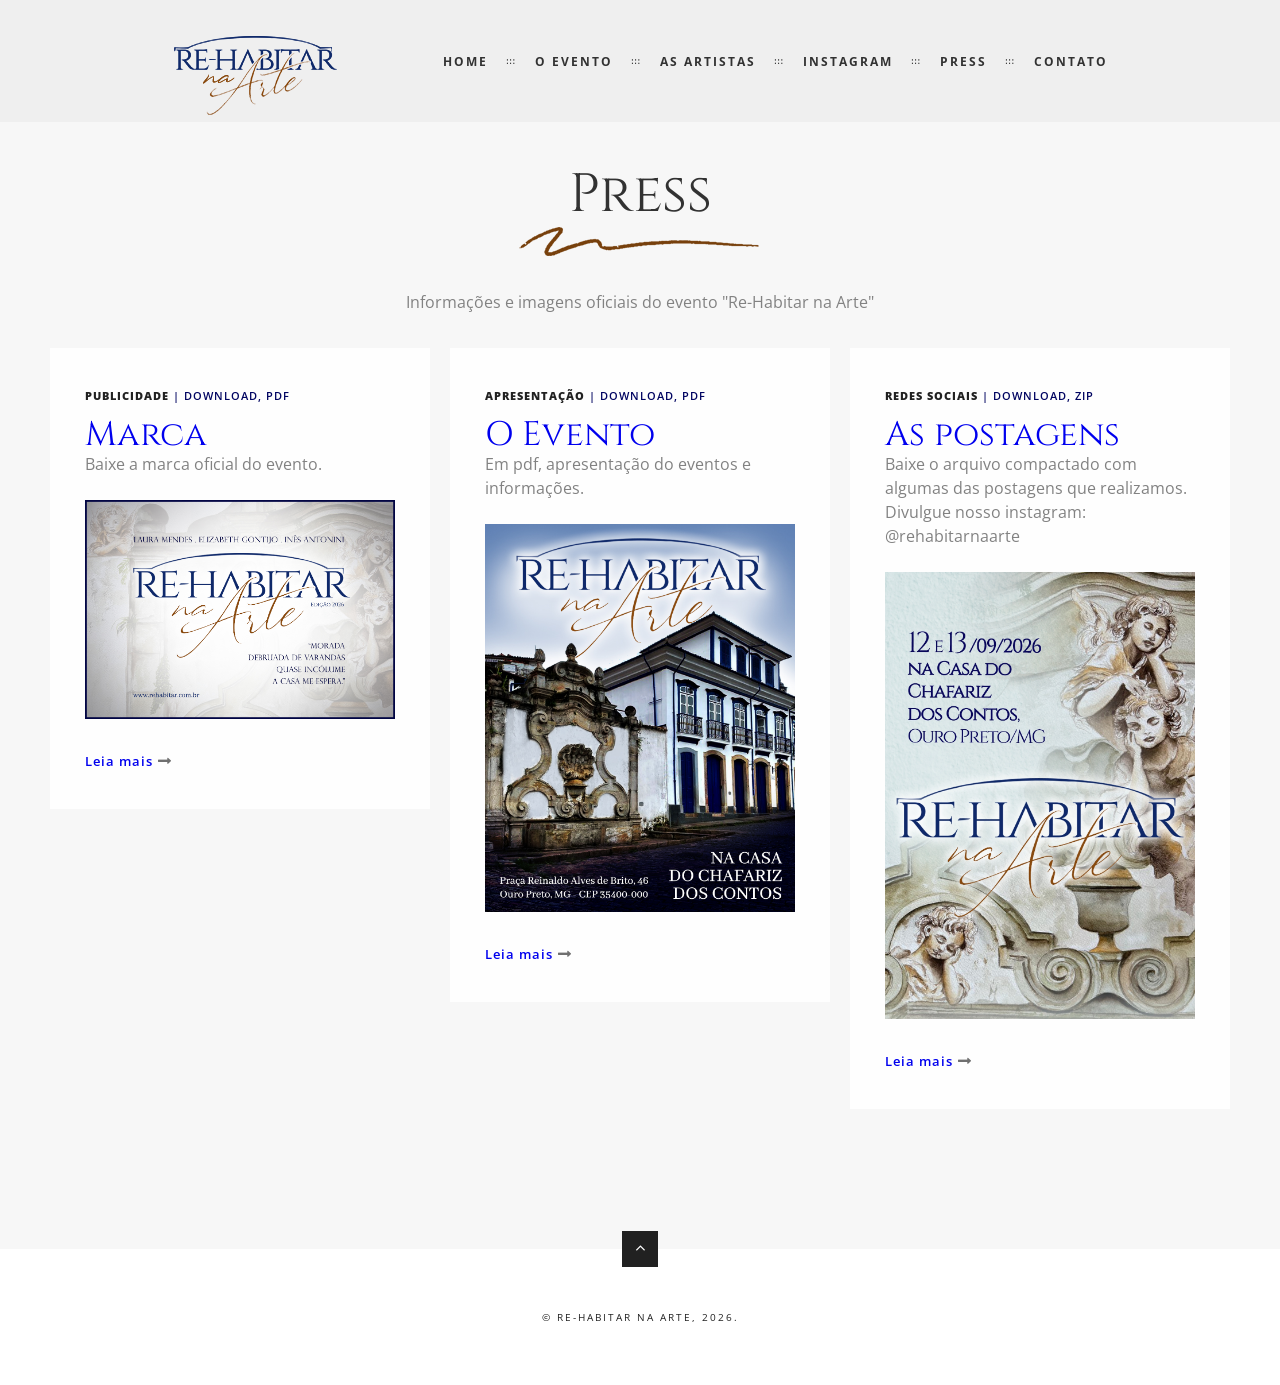
<file: press.html>
<!DOCTYPE html>
<html class="no-js" lang="en">
<head>

	<meta charset="utf-8">
	<title>Re-Habitar na Poesia</title>
	<meta name="description" content="Re-Habitar na Arte, na cidade histórica de Ouro Preto, por Laura Mendes, Elizabeth Gontijo e Inês Antonini">
	<meta name="author" content="Artistas, Laura Mendes, Elizabeth Gontijo e Inês Antonini. Webdesigner: Jamile Ferreira">
	<meta name="viewport" content="width=device-width, initial-scale=1, maximum-scale=1">
	
	<link rel="stylesheet" href="css/base.css"/>
	<link rel="stylesheet" href="css/skeleton.css"/>
	<link rel="stylesheet" href="css/layout.css"/>
	<link rel="stylesheet" href="css/owl.carousel.css"/>
	<link rel="stylesheet" href="css/font-awesome.css" />
	<link rel="stylesheet" href="css/retina.css"/>
	
	<link rel="shortcut icon" href="favicon.png">
	<link rel="apple-touch-icon" href="apple-touch-icon.png">
	<link rel="apple-touch-icon" sizes="72x72" href="apple-touch-icon-72x72.png">
	<link rel="apple-touch-icon" sizes="114x114" href="apple-touch-icon-114x114.png">
	
</head>
<body class="royal_loader">	


	<!-- MENU
    ================================================== -->	

		<div id="menu-wrap" class="menu-back cbp-af-header">
			<div class="section boxed-width-menu">
				<div class="logo"></div>
				<ul class="slimmenu">
					<li><a href="index.html#home">home</a></li>
					<li><a href="index.html#evento">o evento</a>
						<ul>
                    	<li><a href="index.html#casa">a casa</a></li>
						</ul>
                        </li>
					<li><a href="index.html#artistas">as artistas</a>
						<ul>
					<li><a href="index.html#obras">as obras</a></li>
						</ul>
                        </li>
					<li><a href="index.html#instagram">instagram</a></li>
					<!--<li><a href="index.html#news">news</a></li>
                    <li><a href="blog.html">blog</a></li>-->
					<li><a href="press.html">press</a></li>
					<li><a href="index.html#contato">contato</a></li>
				</ul>
			</div>
		</div>	
	
<br><br>

<div id="press2">
	<div class="section boxed-width grey-background padding-top-bottom">
                        <h2>Press</h2>	
						<p><img src="images/tracomarron.png" alt=""></p>
						<br>
                        <p>Informações e imagens oficiais do evento "Re-Habitar na Arte"</p>
						<br>


<div class="container">

	<div class="one-third column" data-scroll-reveal="enter bottom move 100px over 0.6s after 0.2s">
	<div class="blog-item">
		<div class="blog-item-top-text"><span>Publicidade</span> | download, pdf</div>
		<h4 align="left"><a href="marca.pdf" target="_blank">Marca</a></h4>
		<p>Baixe a marca oficial do evento.</p>
		<br>
        <p class="team-wrap-blog">
			<a href="marca.pdf" target="_blank">
            <img src="images/blog/marca.jpg" alt="">
            </a>
		</p>
		<div class="read-more">
			<a href="marca.pdf" target="_blank">
            Leia mais</a><span>&#xf178;</span>
		</div>
	</div>
	</div>
                
	<div class="one-third column" data-scroll-reveal="enter bottom move 100px over 0.6s after 0.2s">
	<div class="blog-item">
		<div class="blog-item-top-text"><span>Apresentação</span> | download, pdf</div>
		<h4 align="left"><a href="rehabitar01.pdf" target="_blank">O Evento</a></h4>
		<p>Em pdf, apresentação do eventos e informações.</p>
		<br>
        <p class="team-wrap-blog">
			<a href="rehabitar01.pdf" target="_blank">
            <img src="images/blog/casa.jpg" alt="">
            </a>
		</p>
		<div class="read-more">
			<a href="rehabitar01.pdf" target="_blank">
            Leia mais</a><span>&#xf178;</span>
		</div>
	</div>
	</div>


	<div class="one-third column" data-scroll-reveal="enter bottom move 100px over 0.6s after 0.2s">
	<div class="blog-item">
		<div class="blog-item-top-text"><span>Redes Sociais</span> | download, zip</div>
		<h4 align="left"><a href="redes01.zip" target="_blank">As postagens</a></h4>
		<p>Baixe o arquivo compactado com algumas das postagens que realizamos. Divulgue nosso instagram: @rehabitarnaarte</p>
		<br>
        <p class="team-wrap-blog">
			<a href="redes01.zip" target="_blank">
            <img src="images/blog/save.jpg" alt="">
            </a>
		</p>
		<div class="read-more">
			<a href="redes01.zip" target="_blank">
            Leia mais</a><span>&#xf178;</span>
		</div>
	</div>
	</div>

<!--
	<div class="one-third column" data-scroll-reveal="enter bottom move 100px over 0.6s after 0.2s">
	<div class="blog-item">
		<div class="blog-item-top-text"><span>Artistas</span> | download, pdf</div>
		<h5 align="left"><a href="20220709.html" target="_blank">Laura Mendes</a></h5>
		<p>Baixe a marca oficial do evento.</p>
		<br>
        <p class="team-wrap-blog">
			<a href="20220709.html" target="_blank">
            <img src="images/blog/ouro.jpg" alt="">
            </a>
		</p>
		<div class="read-more">
			<a href="20220709.html" target="_blank">
            Leia mais</a><span>&#xf178;</span>
		</div>
	</div>
	</div>
                
	<div class="one-third column" data-scroll-reveal="enter bottom move 100px over 0.6s after 0.2s">
	<div class="blog-item">
		<div class="blog-item-top-text"><span>Artistas</span> | download, pdf</div>
		<h5 align="left"><a href="20220709.html" target="_blank">Elizabeth Gontijo</a></h5>
		<p>Aguarde nosso Blog para acompanhar nossos passos rumo à Ouro Preto, reabitar a Casa do Chafariz dos Contos.</p>
		<br>
        <p class="team-wrap-blog">
			<a href="20220709.html" target="_blank">
            <img src="images/blog/ouro.jpg" alt="">
            </a>
		</p>
		<div class="read-more">
			<a href="20220709.html" target="_blank">
            Leia mais</a><span>&#xf178;</span>
		</div>
	</div>
	</div>


	<div class="one-third column" data-scroll-reveal="enter bottom move 100px over 0.6s after 0.2s">
	<div class="blog-item">
		<div class="blog-item-top-text"><span>Artistas</span> | download, pdf</div>
		<h5 align="left"><a href="20220709.html" target="_blank">Inês Antonini</a></h5>
		<p>Aguarde nosso Blog para acompanhar nossos passos rumo à Ouro Preto, reabitar a Casa do Chafariz dos Contos.</p>
		<br>
        <p class="team-wrap-blog">
			<a href="20220709.html" target="_blank">
            <img src="images/blog/ouro.jpg" alt="">
            </a>
		</p>
		<div class="read-more">
			<a href="20220709.html" target="_blank">
            Leia mais</a><span>&#xf178;</span>
		</div>
	</div>
	</div>    
				-->
	<div class="clear"></div>

</div>
</div>
</div>


	<!-- FOOTER
    ==================================================-->
	
	<div class="footer-wrap">
		<a href="#press2" data-gal="m_PageScroll2id" data-ps2id-offset="30"><div class="arrow-up">&#xf106;</div></a>	
				
		<div class="footer-credit">	
			<div class="container">
				<div class="sixteen columns">
					<p>© Re-Habitar na Arte, 2026.</p>
				</div>
			</div>
		</div>
	</div>	
		
		
	<!-- JAVASCRIPT
    ================================================== -->
<script type="text/javascript" src="js/jquery.js"></script>	
<script type="text/javascript" src="js/modernizr.custom.js"></script> 
<script type="text/javascript" src="js/royal_preloader.min.js"></script>
<script type="text/javascript">
(function($) { "use strict";
            Royal_Preloader.config({
                mode:           'logo', // 'number', "text" or "logo"
                logo:           'images/logo.png',
                timeout:        0,
                showInfo:       false,
                opacity:        1,
                background:     ['#FFFFFF']
            });
})(jQuery);
</script>
<script type="text/javascript" src="js/retina-1.1.0.min.js"></script>
<script type="text/javascript">
(function($) { "use strict";
	//Home text fade on scroll	
	
   $(window).scroll(function () { 
        var $Fade = $('.cd-intro, .small-intro, .scroll-down');
        //Get scroll position of window 
        var windowScroll = $(this).scrollTop();
        //Slow scroll and fade it out 
        $Fade.css({
            'margin-top': -(windowScroll / 0) + "px",
            'opacity': 1 - (windowScroll / 550)
        });
    });	
})(jQuery);
</script>	
<script type="text/javascript" src="js/jquery.easing.js"></script>	
<script type="text/javascript">
(function($) { "use strict"; 
	//Home Sections fit screen	
				
	$(function(){"use strict";
		$('.home').css({'height':($(window).height())+'px'});
		$(window).resize(function(){
		$('.home').css({'height':($(window).height())+'px'});
		});
	});	
})(jQuery);
</script>
<script type="text/javascript" src="js/classie.js"></script>
<script type="text/javascript" src="js/cbpAnimatedHeader.min.js"></script>
<script type="text/javascript" src="js/menu.js"></script> 
<script type="text/javascript" src="js/jquery.malihu.PageScroll2id.js"></script>
<script type="text/javascript">
(function($) { "use strict"; 
			$(window).load(function(){
				
				/* Page Scroll to id fn call */
				$("ul.slimmenu li a,a[href='#top'],a[data-gal='m_PageScroll2id']").mPageScroll2id({
					highlightSelector:"ul.slimmenu li a",
					offset: 30,
					scrollSpeed:800,
					scrollEasing: "easeInOutCubic"
				});
				
				/* demo functions */
				$("a[rel='next']").click(function(e){
					e.preventDefault();
					var to=$(this).parent().parent("section").next().attr("id");
					$.mPageScroll2id("scrollTo",to);
				});
				
			});	
})(jQuery);
</script>
<script type="text/javascript" src="js/jquery.parallax-1.1.3.js"></script>	
<script type="text/javascript">
(function($) { "use strict"; 
 	//Parallax
	
	$('.parallax-blog').parallax("50%", 0.4);
})(jQuery);
</script>
<script type="text/javascript" src="js/animated-headline.js"></script> 
<script type="text/javascript">
(function($) { "use strict"; 	
	//Navigation	

	$('ul.slimmenu').on('click',function(){
	var width = $(window).width(); 
	if ((width <= 1200)){ 
		$(this).slideToggle(); 
	}	
	});				
	$('ul.slimmenu').slimmenu(
	{
		resizeWidth: '1200',
		collapserTitle: '',
		easingEffect:'easeInOutQuint',
		animSpeed:'medium',
		indentChildren: true,
		childrenIndenter: '&raquo;'
	});	
})(jQuery);
</script>
<script type="text/javascript" src="js/scroll.js"></script>
<script type="text/javascript" src="js/jquery.mobile.min.js"></script> 
<script type="text/javascript" src="js/jquery.fitvids.js"></script>
<script type="text/javascript" src="js/styleswitcher.js"></script> 	  
<!-- End Document
================================================== -->
</body>
</html>
</file>
<file: css/base.css>
html, body, div, span, applet, object, iframe, h1, h2, h3, h4, h5, h6, h8, p, blockquote, pre, a, abbr, acronym, address, big, cite, code, del, dfn, em, img, ins, kbd, q, s, samp, small, strike, strong, sub, sup, tt, var, b, u, i, center, dl, dt, dd, ol, ul, li, fieldset, form, label, legend, table, caption, tbody, tfoot, thead, tr, th, td, article, aside, canvas, details, embed, figure, figcaption, footer, header, hgroup, menu, nav, output, ruby, section, summary, time, mark, audio, video, select{
		margin: 0;
		padding: 0;
		border: 0;
		font-size: 100%;
		font: inherit;
		vertical-align: baseline; }
	article, aside, details, figcaption, figure, footer, header, hgroup, menu, nav, section {
		display: block; }
	body {
		line-height: 1; }
	ol, ul {
		list-style: none; }
	blockquote, q {
		quotes: none; }
	blockquote:before, blockquote:after,
	q:before, q:after {
		content: '';
		content: none; }
	table {
		border-collapse: collapse;
		border-spacing: 0; }

body {
	background: #eeeeee;
	font-family: 'Open Sans', sans-serif;
	font-weight:400;
	font-size: 13px;
	line-height:24px;
	color:#828282;
	overflow-x:hidden;
		text-align:center;
	-webkit-font-smoothing: antialiased; /* Fix for webkit rendering */
	text-shadow: 1px 1px 1px rgba(0,0,0,0.004);
	-webkit-text-size-adjust: 100%;
 }
 html {
		overflow-x:hidden; 
	height:100%;
}

	h1, h2, h3, h4, h5, h6, h7, h8 {
		color: #323232;
		font-family: 'Cinzel', sans-serif;0
		text-align:center;
		font-weight: 400;
	}
	Cinzel
	400
	h1 a, h2 a, h3 a, h4 a, h5 a, h6 a, h7 a, h8 a { font-weight: inherit; }
	h1 { font-size: 72px; line-height:72px;}
	h1 { font-size: 60px; line-height:60px;}
	h2 { font-size: 54px; line-height:54px;text-transform: none;}
	h8 { font-size: 12px; line-height:12px;text-transform: none;}
	<!--uppercase-->
	h3 { font-size: 40px; line-height: 40px;}
	h4 { font-size: 34px; line-height: 34px;}
	h5 { font-size: 24px; line-height: 24px;padding-bottom:20px;}
	h6 { font-size: 18px; line-height: 18px;padding-bottom:20px;}
	h7 { font-size: 14px; line-height: 14px;padding-bottom:18px;}


	p {	font-size: 16px;}
	p img { margin: 0; }
	p.lead { font-size: 21px; line-height: 27px; color: #777;  }

	em { font-style: italic; }
	strong { font-weight: 600;}
	small { font-size: 80%; }
	
	textos  {	font-weight: 600; font-size: 15px; line-height: 22px; }

	blockquote, blockquote p { font-size: 17px; line-height: 24px; color: #777; }
	blockquote { margin: 0 0 20px; padding: 9px 20px 0 19px; }
	blockquote cite { display: block; font-size: 12px; color: #555; }
	blockquote cite:before { content: "\2014 \0020"; }
	blockquote cite a, blockquote cite a:visited, blockquote cite a:visited { color: #555; }

	hr { border: solid #323a3d; border-width: 1px 0 0; clear: both; margin:0 10px 0 10px; height: 0; position:relative;}


	a, a:visited { text-decoration: none; }
	a:hover, a:focus { color: #ffa200;}
	p a, p a:visited { line-height: inherit; text-decoration: none;}
	a:focus{
	outline:none;
	}

	ul, ol { }
	ul { list-style: none outside; }
	ol { list-style: decimal; }
	ol, ul.square, ul.circle, ul.disc { margin-left: 30px; }
	ul.square { list-style: square outside; }
	ul.circle { list-style: circle outside; }
	ul.disc { list-style: disc outside; }
	ul ul, ul ol,
	ol ol, ol ul { font-size: 90%;  }
	ul ul li, ul ol li,
	ol ol li, ol ul li {  }
	li { line-height: 18px; }
	ul.large li { line-height: 21px; }
	li p { line-height: 21px; }

	.button,
	button,
	input[type="submit"],
	input[type="reset"],
	input[type="button"] {
	background:#363636;	
	margin-top:10px;
	border:none;
	  color: #dfdfdf;
	  display: inline-block;
	  font-size: 16px;
	  cursor: pointer;
	  line-height: normal;
	  padding: 15px 25px;
	-webkit-transition : all 0.3s ease-out;
	-moz-transition : all 0.3s ease-out;
	-o-transition :all 0.3s ease-out;
	transition : all 0.3s ease-out; 
	width:100%}

	.button:hover,
	button:hover,
	input[type="submit"]:hover,
	input[type="reset"]:hover,
	input[type="button"]:hover {	
	  color: #ffa200;
	background:#292929;	 }

	.button:active,
	button:active,
	input[type="submit"]:active,
	input[type="reset"]:active,
	input[type="button"]:active {	
	  color: #ffa200;}

	.button.full-width,
	button.full-width,
	input[type="submit"].full-width,
	input[type="reset"].full-width,
	input[type="button"].full-width {
		width: 100%;
		padding-left: 0 !important;
		padding-right: 0 !important;
		text-align: center; }

	button::-moz-focus-inner,
	input::-moz-focus-inner {
    border: 0;
    padding: 0;
	}

	.remove-bottom { margin-bottom: 0 !important; }
	.half-bottom { margin-bottom: 10px !important; }
	.add-bottom { margin-bottom: 20px !important; }

.clear {
	clear: both;
	display: block;
	overflow: hidden;
	visibility: hidden;
	width: 0;
	height: 0;
}
::selection {
	background: rgba(100,100,100,.2); /* Safari */
	}
::-moz-selection {
	background: rgba(100,100,100,.2); /* Firefox */
}
</file>
<file: css/skeleton.css>
/*
* Skeleton V1.2 improved by IG Design
* Copyright 2011, Dave Gamache
* www.getskeleton.com
* Free to use under the MIT license.
* http://www.opensource.org/licenses/mit-license.php
* 6/20/2012
*/


/* Table of Contents
==================================================
	#Base 1200 Grid
    #Base 960 Grid
    #Tablet (Portrait)
    #Mobile (Portrait)
    #Mobile (Landscape)
    #Clearing */


	
/* #Base 1200 Grid
================================================== */	
	
		.container                                  { position: relative; width: 1200px; margin: 0 auto; padding: 0; }
		.container .column,
		.container .columns                         { float: left; display: inline; margin-left: 10px; margin-right: 10px; margin-top: 10px; margin-bottom: 10px;}
		.row                                        { margin-bottom: 20px; }

		/* Nested Column Classes */
		.column.alpha, .columns.alpha               { margin-left: 0; }
		.column.omega, .columns.omega               { margin-right: 0; }

		/* Base Grid */
		.container .one.column,
		.container .one.columns                     { width: 55px;  }
		.container .two.columns                     { width: 130px; }
		.container .three.columns                   { width: 205px; }
		.container .four.columns                    { width: 280px; }
		.container .five.columns                    { width: 355px; }
		.container .six.columns                     { width: 430px; }
		.container .seven.columns                   { width: 505px; }
		.container .eight.columns                   { width: 580px; }
		.container .nine.columns                    { width: 655px; }
		.container .ten.columns                     { width: 730px; }
		.container .eleven.columns                  { width: 805px; }
		.container .twelve.columns                  { width: 880px; }
		.container .thirteen.columns                { width: 955px; }
		.container .fourteen.columns                { width: 1030px; }
		.container .fifteen.columns                 { width: 1105px; }
		.container .sixteen.columns                 { width: 1180px; }

		.container .one-third.column                { width: 380px; }
		.container .two-thirds.column               { width: 780px; }

		/* Offsets */
		.container .offset-by-one                   { padding-left: 75px;  }
		.container .offset-by-two                   { padding-left: 150px; }
		.container .offset-by-three                 { padding-left: 225px; }
		.container .offset-by-four                  { padding-left: 300px; }
		.container .offset-by-five                  { padding-left: 375px; }
		.container .offset-by-six                   { padding-left: 450px; }
		.container .offset-by-seven                 { padding-left: 525px; }
		.container .offset-by-eight                 { padding-left: 600px; }
		.container .offset-by-nine                  { padding-left: 675px; }
		.container .offset-by-ten                   { padding-left: 750px; }
		.container .offset-by-eleven                { padding-left: 825px; }
		.container .offset-by-twelve                { padding-left: 900px; }
		.container .offset-by-thirteen              { padding-left: 975px; }
		.container .offset-by-fourteen              { padding-left: 1050px; }
		.container .offset-by-fifteen               { padding-left: 1125px; }	
	
	
	
	

/* #Base 960 Grid
================================================== */

	@media only screen and (min-width: 960px) and (max-width: 1199px) {
		.container                                  { position: relative; width: 960px; margin: 0 auto; padding: 0; }
		.container .column,
		.container .columns                         { float: left; display: inline; margin-left: 10px; margin-right: 10px; margin-top: 10px; margin-bottom: 10px;}
		.row                                        { margin-bottom: 20px; }

		/* Nested Column Classes */
		.column.alpha, .columns.alpha               { margin-left: 0; }
		.column.omega, .columns.omega               { margin-right: 0; }

		/* Base Grid */
		.container .one.column,
		.container .one.columns                     { width: 40px;  }
		.container .two.columns                     { width: 100px; }
		.container .three.columns                   { width: 160px; }
		.container .four.columns                    { width: 220px; }
		.container .five.columns                    { width: 280px; }
		.container .six.columns                     { width: 340px; }
		.container .seven.columns                   { width: 400px; }
		.container .eight.columns                   { width: 460px; }
		.container .nine.columns                    { width: 520px; }
		.container .ten.columns                     { width: 580px; }
		.container .eleven.columns                  { width: 640px; }
		.container .twelve.columns                  { width: 700px; }
		.container .thirteen.columns                { width: 760px; }
		.container .fourteen.columns                { width: 820px; }
		.container .fifteen.columns                 { width: 880px; }
		.container .sixteen.columns                 { width: 940px; }

		.container .one-third.column                { width: 300px; }
		.container .two-thirds.column               { width: 620px; }

		/* Offsets */
		.container .offset-by-one                   { padding-left: 60px;  }
		.container .offset-by-two                   { padding-left: 120px; }
		.container .offset-by-three                 { padding-left: 180px; }
		.container .offset-by-four                  { padding-left: 240px; }
		.container .offset-by-five                  { padding-left: 300px; }
		.container .offset-by-six                   { padding-left: 360px; }
		.container .offset-by-seven                 { padding-left: 420px; }
		.container .offset-by-eight                 { padding-left: 480px; }
		.container .offset-by-nine                  { padding-left: 540px; }
		.container .offset-by-ten                   { padding-left: 600px; }
		.container .offset-by-eleven                { padding-left: 660px; }
		.container .offset-by-twelve                { padding-left: 720px; }
		.container .offset-by-thirteen              { padding-left: 780px; }
		.container .offset-by-fourteen              { padding-left: 840px; }
		.container .offset-by-fifteen               { padding-left: 900px; }
	}


/* #Tablet (Portrait)
================================================== */

    /* Note: Design for a width of 768px */

    @media only screen and (min-width: 768px) and (max-width: 959px) {
        .container                                  { width: 768px; }
        .container .column,
        .container .columns                         { margin-left: 10px; margin-right: 10px;  margin-top: 10px; margin-bottom: 10px;}
        .column.alpha, .columns.alpha               { margin-left: 0; margin-right: 10px; }
        .column.omega, .columns.omega               { margin-right: 0; margin-left: 10px; }
        .alpha.omega                                { margin-left: 0; margin-right: 0; }

        .container .one.column,
        .container .one.columns                     { width: 28px; }
        .container .two.columns                     { width: 76px; }
        .container .three.columns                   { width: 124px; }
        .container .four.columns                    { width: 172px; }
        .container .five.columns                    { width: 220px; }
        .container .six.columns                     { width: 268px; }
        .container .seven.columns                   { width: 316px; }
        .container .eight.columns                   { width: 364px; }
        .container .nine.columns                    { width: 412px; }
        .container .ten.columns                     { width: 460px; }
        .container .eleven.columns                  { width: 508px; }
        .container .twelve.columns                  { width: 556px; }
        .container .thirteen.columns                { width: 604px; }
        .container .fourteen.columns                { width: 652px; }
        .container .fifteen.columns                 { width: 700px; }
        .container .sixteen.columns                 { width: 748px; }

        .container .one-third.column                { width: 236px; }
        .container .two-thirds.column               { width: 492px; }

        /* Offsets */
        .container .offset-by-one                   { padding-left: 48px; }
        .container .offset-by-two                   { padding-left: 96px; }
        .container .offset-by-three                 { padding-left: 144px; }
        .container .offset-by-four                  { padding-left: 192px; }
        .container .offset-by-five                  { padding-left: 240px; }
        .container .offset-by-six                   { padding-left: 288px; }
        .container .offset-by-seven                 { padding-left: 336px; }
        .container .offset-by-eight                 { padding-left: 384px; }
        .container .offset-by-nine                  { padding-left: 432px; }
        .container .offset-by-ten                   { padding-left: 480px; }
        .container .offset-by-eleven                { padding-left: 528px; }
        .container .offset-by-twelve                { padding-left: 576px; }
        .container .offset-by-thirteen              { padding-left: 624px; }
        .container .offset-by-fourteen              { padding-left: 672px; }
        .container .offset-by-fifteen               { padding-left: 720px; }
    }


/*  #Mobile (Portrait)
================================================== */


    @media only screen and (min-width: 480px) and (max-width: 767px) {
        .container { width: 420px; }
        .container .columns,
        .container .column {  margin-left: 0; margin-right: 0; margin-top: 10px; margin-bottom: 10px;}

        .container .one.column,
        .container .one.columns,
        .container .two.columns,
        .container .three.columns,
        .container .four.columns,
        .container .five.columns,
        .container .six.columns,
        .container .seven.columns,
        .container .eight.columns,
        .container .nine.columns,
        .container .ten.columns,
        .container .eleven.columns,
        .container .twelve.columns,
        .container .thirteen.columns,
        .container .fourteen.columns,
        .container .fifteen.columns,
        .container .sixteen.columns,
        .container .one-third.column,
        .container .two-thirds.column  { width: 420px; }

        /* Offsets */
        .container .offset-by-one,
        .container .offset-by-two,
        .container .offset-by-three,
        .container .offset-by-four,
        .container .offset-by-five,
        .container .offset-by-six,
        .container .offset-by-seven,
        .container .offset-by-eight,
        .container .offset-by-nine,
        .container .offset-by-ten,
        .container .offset-by-eleven,
        .container .offset-by-twelve,
        .container .offset-by-thirteen,
        .container .offset-by-fourteen,
        .container .offset-by-fifteen { padding-left: 0; }

    }

/* #Mobile 
================================================== */


    @media only screen and (min-width: 320px) and (max-width: 479px) {
        .container { width: 300px; }
        .container .columns,
        .container .column {  margin-left: 0; margin-right: 0;  margin-top: 10px; margin-bottom: 10px;}

        .container .one.column,
        .container .one.columns,
        .container .two.columns,
        .container .three.columns,
        .container .four.columns,
        .container .five.columns,
        .container .six.columns,
        .container .seven.columns,
        .container .eight.columns,
        .container .nine.columns,
        .container .ten.columns,
        .container .eleven.columns,
        .container .twelve.columns,
        .container .thirteen.columns,
        .container .fourteen.columns,
        .container .fifteen.columns,
        .container .sixteen.columns,
        .container .one-third.column,
        .container .two-thirds.column { width: 300px; }

        /* Offsets */
        .container .offset-by-one,
        .container .offset-by-two,
        .container .offset-by-three,
        .container .offset-by-four,
        .container .offset-by-five,
        .container .offset-by-six,
        .container .offset-by-seven,
        .container .offset-by-eight,
        .container .offset-by-nine,
        .container .offset-by-ten,
        .container .offset-by-eleven,
        .container .offset-by-twelve,
        .container .offset-by-thirteen,
        .container .offset-by-fourteen,
        .container .offset-by-fifteen { padding-left: 0; }
    }


/* #Mobile (Landscape)
================================================== */

    /* Note: Design for a width of 320px */

    @media only screen and (max-width: 319px) {
        .container { width: 220px; }
        .container .columns,
        .container .column { margin-left: 0; margin-right: 0; margin-top: 10px; margin-bottom: 10px;}

        .container .one.column,
        .container .one.columns,
        .container .two.columns,
        .container .three.columns,
        .container .four.columns,
        .container .five.columns,
        .container .six.columns,
        .container .seven.columns,
        .container .eight.columns,
        .container .nine.columns,
        .container .ten.columns,
        .container .eleven.columns,
        .container .twelve.columns,
        .container .thirteen.columns,
        .container .fourteen.columns,
        .container .fifteen.columns,
        .container .sixteen.columns,
        .container .one-third.column,
        .container .two-thirds.column { width: 220px; }

        /* Offsets */
        .container .offset-by-one,
        .container .offset-by-two,
        .container .offset-by-three,
        .container .offset-by-four,
        .container .offset-by-five,
        .container .offset-by-six,
        .container .offset-by-seven,
        .container .offset-by-eight,
        .container .offset-by-nine,
        .container .offset-by-ten,
        .container .offset-by-eleven,
        .container .offset-by-twelve,
        .container .offset-by-thirteen,
        .container .offset-by-fourteen,
        .container .offset-by-fifteen { padding-left: 0; }
    }


/* #Clearing
================================================== */

    /* Self Clearing Goodness */
    .container:after { content: "\0020"; display: block; height: 0; clear: both; visibility: hidden; }

    /* Use clearfix class on parent to clear nested columns,
    or wrap each row of columns in a <div class="row"> */
    .clearfix:before,
    .clearfix:after,
    .row:before,
    .row:after {
      content: '\0020';
      display: block;
      overflow: hidden;
      visibility: hidden;
      width: 0;
      height: 0; }
    .row:after,
    .clearfix:after {
      clear: both; }
    .row,
    .clearfix {
      zoom: 1; }

    /* You can also use a <br class="clear" /> to clear columns */
    .clear {
      clear: both;
      display: block;
      overflow: hidden;
      visibility: hidden;
      width: 0;
      height: 0;
    }
</file>
<file: css/layout.css>
@import url(http://fonts.googleapis.com/css?family=Cinzel:400,700);
@import url(http://fonts.googleapis.com/css?family=Open+Sans:300italic,400italic,600italic,700italic,800italic,400,300,600,700,800&subset=latin,cyrillic-ext,greek-ext,greek,vietnamese,latin-ext,cyrillic);
@import url(http://fonts.googleapis.com/css?family=Courgette&subset=latin,latin-ext);
@import url("colors/color-blue.css");




#switch {
background: #fff;
position: fixed;
display: none;
top: 176px;
z-index: 99999;
width:200px;
margin-left: -100px;
border-radius: 0 5px 5px 0;
-webkit-box-shadow: 0px 0px 4px 0px rgba(51, 51, 51, 0.2);
box-shadow: 0px 0px 4px 0px rgba(51, 51, 51, 0.2);}
#switch p {margin-bottom: 10px; padding-bottom: 15px; padding-top: 5px; border-bottom:#ededed 1px solid; }
#switch ul li {text-transform:uppercase;margin-bottom:0;font-size:12px; display:inline-block;}

	#show {
		z-index: 99999;
		margin-left:0px;
		position:fixed;left:0;
		top:176px;
		background: rgba(40,40,40,.8);
		border-radius:0 3px 3px 0;
		margin-top:10px;
		padding: 20px 5px ;
		cursor: pointer;
	}
#hide {cursor:pointer;line-height:13px;margin-bottom:0px;font-size: 12px;margin-bottom: 0px;}
#setting {
	height: 50px;
	background-image: url('../images/option_panel.png');
	background-repeat:no-repeat;
	background-size:20px 50px;
	width: 20px;
}

.wrap_pattern,.switchlayout {margin-bottom:10px;}
.wrap_pattern p {margin-bottom: 5px;}
.content-switcher{
padding: 16px;
overflow: hidden;
}
.content-switcher .m-btn{padding: 5px 10px;
font-size: 12px;
min-width: 70px;
}

.button.small.color.switch {font-size: 12px;text-transform: none;width: 40px;margin: 5px 0px; font-weight: normal;
text-shadow: 0px 1px 1px rgba(0, 0, 0, 0.3); letter-spacing: 0;}

#hide {
	position:absolute;
	background-color:#fff;
	height:30px;
	width:30px;
	top:7px;
	right:7px;
	border-radius: 0 5px 0px 0;
	
}

#hide img {
	height:30px;
	width:30px;
	opacity:0.3;
	transition:all 0.3s ease 0s;
	-moz-transition:all 0.3s ease 0s;
	-webkit-transition:all 0.3s ease 0s;
	-o-transition:all 0.3s ease 0s;
}

#hide img:hover {
	opacity:0.7;
}


#switch .button {
	border-radius: 2px;
    cursor: pointer;
    display: inline-block;
    margin-left:5px;
    margin-top:5px;
	height: 15px;
    padding: 5px;
    width: 15px;
	color:#000;
}
#switch .button-2 {
	border-radius: 2px;
    cursor: pointer;
    display: inline-block;
    margin-top:5px;
	height: 32px;
	font-size:10px;
    line-height:32px;
    width: 80px;
	color:#323232;
	background:#f1f1f1;
    -webkit-transition: all 300ms linear;
    -moz-transition: all 300ms linear;
    -o-transition: all 300ms linear;
    -ms-transition: all 300ms linear;
    transition: all 300ms linear; 
}
#switch .button-2:hover {
	color:#fff;
	background:#323232;
}

#switch p {
	margin-top:5px;
	font-size:15px;
}

.styled-select select {
   background:#f5f5f5;
   border:#ededed 1px solid;
   width: 270px;
   padding: 5px;
   font-size: 13px;
   line-height: 1;
   outline:none;
   border-radius: 3px;
   height: 34px;
   -webkit-appearance: none;
   margin:10px 0;
}

.home-options {
	position:relative;
	width:100%;
	margin-top:10px;
   text-align:center;
   margin:0 auto;
}
.home-options a{
   background:#f5f5f5;
   border:#ededed 1px solid;
   font-size: 13px;
   padding: 5px 30px;
   line-height:40px;
   outline:none;
   text-align:center;
   color:#000;
}
.home-options a:hover{
   background:#f1f1f1;
}

/* #PAGE LOAD */

body.royal_loader {
    background: none;
    visibility: hidden;
}
#royal_preloader {
    width: 100%;
    height: 100%;
    font-family: Arial;
    font-size: 12px;
    visibility: visible;
    position: fixed;
    top: 0px;
    right: 0px;
    bottom: 0px;
    left: 0px;
    z-index: 9999999999;
    -webkit-transition: opacity 0.2s linear 0.8s;
       -moz-transition: opacity 0.2s linear 0.8s;
        -ms-transition: opacity 0.2s linear 0.8s;
         -o-transition: opacity 0.2s linear 0.8s;
            transition: opacity 0.2s linear 0.8s;
}
#royal_preloader.complete {
    opacity: 0;
}
#royal_preloader .background {
    width: 100%;
    height: 100%;
    position: absolute;
    top: 0px;
    bottom: 0px;
    left: 0px;
    right: 0px;
    background-color: #000000;
    -webkit-transition: background 0.5s linear;
       -moz-transition: background 0.5s linear;
        -ms-transition: background 0.5s linear;
         -o-transition: background 0.5s linear;
            transition: background 0.5s linear;
}
#royal_preloader.number .name {
    position: absolute;
    top: 20%;
    left: 0px;
    right: 0px;
    text-transform: uppercase;
    color: #EEEEEE;
    text-align: center;
    opacity: 0;
    -webkit-transition: -webkit-transform 0.3s linear;
       -moz-transition: -moz-transform 0.3s linear;
        -ms-transition: -ms-transform 0.3s linear;
         -o-transition: -o-transform 0.3s linear;
            transition: transform 0.3s linear;
    -webkit-animation: fly 0.3s;
       -moz-animation: fly 0.3s;
        -ms-animation: fly 0.3s;
         -o-animation: fly 0.3s;
            animation: fly 0.3s;
}
#royal_preloader.number .percentage {
    color: #FFFFFF;
    font-family: Impact, Arial;
    text-shadow: 1px 1px 2px rgba(0, 0, 0, 0.5);
    text-align: center;
    margin: -90px 0px 0px -90px;
    background-image: url('../images/loader.gif');
    background-repeat: no-repeat;
    background-position: 50% 0;
    padding-top: 90px;
    width: 180px;
    position: absolute;
    font-size: 50px;
    top: 50%;
    left: 50%;
    -webkit-transition: all 0.3s linear 0.5s;
       -moz-transition: all 0.3s linear 0.5s;
        -ms-transition: all 0.3s linear 0.5s;
         -o-transition: all 0.3s linear 0.5s;
            transition: all 0.3s linear 0.5s;
}
#royal_preloader.text .loader {
    position: absolute;
	text-shadow: 0 0 15px rgba(0,0,0,0.3);
	text-transform:uppercase;
	text-align:center;
    top: 50%;
    left: 50%;
	width:240px;
	margin-left:-120px;
    height: 84px;
    line-height: 84px;
    margin-top: -30px;
    font-size: 30px;
    white-space: nowrap;
}
#royal_preloader.text .loader div {
    position: absolute;
    top: 0px;
    right: 0px;
    bottom: 0px;
    left: 0%;
    background-color: #000000;
    opacity: 0.7;
    filter: alpha(opacity=70);
    -webkit-transition: left 0.3s linear;
       -moz-transition: left 0.3s linear;
        -ms-transition: left 0.3s linear;
         -o-transition: left 0.3s linear;
            transition: left 0.3s linear;
}
#royal_preloader.logo .loader {
    width: 204px;
    height: 84px;
    position: absolute;
    left: 50%;
    top: 50%;
    margin: -14px 0px 0px -102px;
	background-size:200px 28px;
    overflow: hidden;
    background-position: 50% 50%;
    background-repeat: no-repeat;
    background-size: cover;
}
#royal_preloader.logo .loader div {
    position: absolute;
    bottom: 0%;
    left: 0px;
    right: 0px;
    height: 100%;
    opacity: 0.7;
    filter: alpha(opacity=70);
    -webkit-transition: bottom 0.3s linear;
       -moz-transition: bottom 0.3s linear;
        -ms-transition: bottom 0.3s linear;
         -o-transition: bottom 0.3s linear;
            transition: bottom 0.3s linear;
}
#royal_preloader.logo .percentage {
    position: absolute;
    width: 80px;
    height: 40px;
    line-height: 40px;
	font-family: 'Open Sans', sans-serif;
	font-weight:400;
	font-size: 13px;
	letter-spacing:2px;
    top: 50%;
    left: 50%;
    margin: 20px 0px 0px -40px;
    color: #212121;
    text-align: center;
}

@-webkit-keyframes fly {
    0% { opacity: 0; top: 50%; }
    20% {opacity: 1; top: 40%; }
    100% { opacity: 0; top: 20%;}
}
@-moz-keyframes fly {
    0% { opacity: 0; top: 50%; }
    20% {opacity: 1; top: 40%; }
    100% { opacity: 0; top: 20%;}
}
@-ms-keyframes fly {
    0% { opacity: 0; top: 50%; }
    20% {opacity: 1; top: 40%; }
    100% { opacity: 0; top: 20%;}
}
@-o-keyframes fly {
    0% { opacity: 0; top: 50%; }
    20% {opacity: 1; top: 40%; }
    100% { opacity: 0; top: 20%;}
}
@keyframes fly {
    0% { opacity: 0; top: 50%; }
    20% {opacity: 1; top: 40%; }
    100% { opacity: 0; top: 20%;}
}



#menu-wrap{
    position: fixed;
	padding-bottom:10px;
	width:100%;
	z-index:500;
	top:0;
	left:0;
}

.menu-back{
	background: #efefef;
	-webkit-transition : all 0.3s ease-out;
	-moz-transition : all 0.3s ease-out;
	-o-transition :all 0.3s ease-out;
	transition : all 0.3s ease-out;
}


.cbp-af-header {
	-webkit-transition : all 0.3s ease-out;
	-moz-transition : all 0.3s ease-out;
	-o-transition :all 0.3s ease-out;
	transition : all 0.3s ease-out;
}

.cbp-af-header.cbp-af-header-shrink {
	background: #efefef;
	-webkit-transition : all 0.3s ease-out;
	-moz-transition : all 0.3s ease-out;
	-o-transition :all 0.3s ease-out;
	transition : all 0.3s ease-out;
}
.cbp-af-header.cbp-af-header-shrink .logo{
	width:170px;
	height:84px;
	top:20px;
	background:url('../images/logo.png') no-repeat center center;
	background-size:170px 84px;
	-webkit-transition : all 0.3s ease-out;
	-moz-transition : all 0.3s ease-out;
	-o-transition :all 0.3s ease-out;
	transition : all 0.3s ease-out;
}

.cbp-af-header.cbp-af-header-shrink ul.slimmenu {
	margin-top:5px;
	margin-bottom:4px;
	-webkit-transition : all 0.3s ease-out;
	-moz-transition : all 0.3s ease-out;
	-o-transition :all 0.3s ease-out;
	transition : all 0.3s ease-out;
}
.cbp-af-header.cbp-af-header-shrink ul.slimmenu li:first-child {
	background:none;
}
.cbp-af-header.cbp-af-header-shrink ul.slimmenu li ul li:first-child { 
	background:none; 
}
ul.slimmenu li ul li a {
    color: #000;
}
ul.slimmenu li ul li a:hover {
}
ul.slimmenu li ul li { 
	background:none;
	padding-left:0; }
ul.slimmenu li ul {
	background:rgba(250,250,250,.95);
	box-shadow: 0 0 15px rgba(0,0,0,0.1);
}


alinhar { text-align: left; }



.logo{
	position:absolute;
	width:170px;
	height:84px;
	z-index:10000;
	left:20px;
	top:0px;
	background:url('../images/logo.png') no-repeat center center;
	background-size:170px 84px;
}



.menu-collapser {
    position: relative;
    width: 100%;
    height: 48px;
    line-height: 48px;
    font-size: 16px;
    padding: 0 8px;
    box-sizing: border-box;
    -moz-box-sizing: border-box;
    -webkit-box-sizing: border-box
	-webkit-transition : all 0.3s ease-out;
	-moz-transition : all 0.3s ease-out;
	-o-transition :all 0.3s ease-out;
	transition : all 0.3s ease-out;
}
.collapse-button {
    position: absolute;
    right: 8px;
    top: 60%;
    width: 40px;
    background-image: linear-gradient(to bottom, #151515, #040404);
    background-repeat: repeat-x;
    border-style: solid;
    border-width: 1px;
    color: #000;
    box-shadow: 0 1px 0 rgba(255, 255, 255, 0.1) inset, 0 1px 0 rgba(255, 255, 255, 0.075);
    padding: 7px 10px;
    text-shadow: 0 -1px 0 rgba(0, 0, 0, 0.25);
    cursor: pointer;
    font-size: 14px;
    text-align: center;

    transform: translate(0, -50%);
    -o-transform: translate(0, -50%);
    -ms-transform: translate(0, -50%);
    -moz-transform: translate(0, -50%);
    -webkit-transform: translate(0, -50%);

    box-sizing: border-box;
    -moz-box-sizing: border-box;
    -webkit-box-sizing: border-box
}
.collapse-button:hover, .collapse-button:focus {
    background-image: none;
    background-color: #040404;
    color: #FFF;
}
.collapse-button .icon-bar {
    background-color: #fff;
    border-radius: 1px 1px 1px 1px;
    box-shadow: 0 1px 0 rgba(0, 0, 0, 0.25);
    display: block;
    height: 2px;
    width: 18px;
    margin: 2px 0;
}

ul.slimmenu {
	padding-top:10px;
	padding-right:10px;
	text-align:right;
	margin-top:33px;
	margin-bottom:30px;
	-webkit-transition : all 0.3s ease-out;
	-moz-transition : all 0.3s ease-out;
	-o-transition :all 0.3s ease-out;
	transition : all 0.3s ease-out;
}
ul.slimmenu li {
    position: relative;
    display: inline-block;
	background:url('../images/line.png') 0 14px no-repeat;
	background-size:15px 10px;
	padding-left:20px;
	-webkit-transition : all 0.3s ease-out;
	-moz-transition : all 0.3s ease-out;
	-o-transition :all 0.3s ease-out;
	transition : all 0.3s ease-out;
}
ul.slimmenu > li {}
ul.slimmenu > li:first-child { border-left: 0 }
ul.slimmenu > li:last-child { margin-right: 0 }
ul.slimmenu li a {
    display: block;
    color: #323232;
    padding: 10px 0px;
	cursor:pointer;
    margin: 0px 12px;
	font-family: 'Open Sans', sans-serif;
	font-weight:700;
	text-transform:uppercase;
	letter-spacing:2px;
    border-bottom:1px solid rgba(0,0,0,0);
    font-size: 12px;
    -webkit-transition: all 300ms linear;
    -moz-transition: all 300ms linear;
    -o-transition: all 300ms linear;
    -ms-transition: all 300ms linear;
    transition: all 300ms linear; 
}
ul.slimmenu li a:hover {
    text-decoration: none;
}
ul.slimmenu li {
}
ul.slimmenu li:first-child {
	background:none;
}

ul.slimmenu li .sub-collapser {
    position: absolute;
    right: 0;
    top: 0;
    width: 48px;
    height: 100%;
    z-index: 999;
    cursor: pointer;
}
ul.slimmenu li .sub-collapser:before {
	display:none;
}
ul.slimmenu li .sub-collapser > i {
	display:none;
}
ul.slimmenu li ul {
    margin: 0;
    list-style-type: none;
}
ul.slimmenu li ul a{
    font-size:10px;
}
ul.slimmenu li ul li:first-child { 
	background:none; }
ul.slimmenu li ul li {
	background:none;
	padding-left:0; }
ul.slimmenu li > ul {
    display: none;
    position: absolute;
	text-align:left;
    left: 0;
    top: 100%;
    z-index: 999;
    width: 150%;
}
ul.slimmenu li > ul > li ul {
    display: none;
    position: absolute;
    left: 100%;
    top: 0;
    z-index: 999;
    width: 100%;
}
ul.slimmenu.collapsed {
	padding:0;
	margin:0;
}
ul.slimmenu.collapsed li {
    display: block;
    width: 100%;
    box-sizing: border-box;
    -moz-box-sizing: border-box;
    -webkit-box-sizing: border-box;
}
ul.slimmenu.collapsed li a {
    display: block;
    border-bottom: 1px solid rgba(0, 0, 0, 0);
    box-sizing: border-box;
    -moz-box-sizing: border-box;
    -webkit-box-sizing: border-box
}
ul.slimmenu.collapsed li .sub-collapser {
    height: 40px;
}
ul.slimmenu.collapsed li > ul {
    display: none;
    position: static;
}

.home{
	min-height:800px;
}

.moving-home {
	background: url('../images/parallax/home.jpg') repeat scroll;
	position: absolute;
	background-size:cover;
	top: 0; 
	left: 0; 
	bottom: 0;
	z-index: -1;
	width:100%; 
}

.section {
	position:relative;
	margin:0 auto;
}

.boxed-width {
	width:100%;
	-moz-box-sizing: border-box;
	-webkit-box-sizing: border-box;
	box-sizing: border-box;
}


.boxed-width-menu {
	width:calc(100% - 300px);
}
.padding-top-bottom{
	padding-top:120px;
	padding-bottom:130px;
}
.padding-top{
	padding-top:110px;
}
.padding-bottom{
	padding-bottom:130px;
}
.white-background {
	background-color:#fff;
}
.grey-background {
	background-color:#f7f7f7;
}

.section-padding-bottom{
	padding-bottom:40px;
}




.cd-intro {
	position:absolute;
	left:0;
	top:50%;
	margin-top:-130px;
	margin-left:10%;
	width: 80%;
	z-index:10;
}
.cd-intro h1 {
	font-size: 90px; 
	line-height:100px;
	text-align: left;
	letter-spacing:3px;
	font-weight: 700;
}
.cd-headline {
}
.cd-words-wrapper {
  display: inline;
  position: relative;
  text-align: left;
}
.cd-words-wrapper b {
  display: inline;
  position: absolute;
  white-space: nowrap;
  left: 0;
  top: 0;
}
.cd-words-wrapper b.is-visible {
  position: relative;
}
.no-js .cd-words-wrapper b {
  opacity: 0;
}
.no-js .cd-words-wrapper b.is-visible {
  opacity: 1;
}
.cd-headline.loading-bar span {
  display: inline;
}
.cd-headline.loading-bar .cd-words-wrapper {
  overflow: hidden;
  vertical-align: top;
}
.cd-headline.loading-bar .cd-words-wrapper::after {
  /* loading bar */
  content: '';
  position: absolute;
  left: 0;
  bottom: 0;
  height: 3px;
  width: 0;
  z-index: 2;
  -webkit-transition: width 0.3s -0.1s;
  -moz-transition: width 0.3s -0.1s;
  transition: width 0.3s -0.1s;
}
.cd-headline.loading-bar .cd-words-wrapper.is-loading::after {
  width: 100%;
  -webkit-transition: width 3s;
  -moz-transition: width 3s;
  transition: width 3s;
}
.cd-headline.loading-bar b {
  top: .2em;
  opacity: 0;
  -webkit-transition: opacity 0.3s;
  -moz-transition: opacity 0.3s;
  transition: opacity 0.3s;
}
.cd-headline.loading-bar b.is-visible {
  opacity: 1;
  top: 0;
}




.small-intro {
	position:absolute;
	left:0;
	top:50%;
	margin-top:120px;
	margin-left:10%;
	width: 80%;
	font-family: 'Open Sans', sans-serif;
	font-weight:700;
	font-size: 22px;
	line-height:32px;
	text-align:left;
	color:#707070;
	z-index:10;
}


.scroll-down{
	position:absolute;
	left:10%;
	bottom:50px;
	font-family: 'Open Sans', sans-serif;
	font-weight:700;
	font-size: 13px;
	line-height:16px;
    text-transform: uppercase;
	letter-spacing:2px;
	text-align:left;
	color:#202020;
	z-index:10;
    -webkit-transition: all 300ms linear;
    -moz-transition: all 300ms linear;
    -o-transition: all 300ms linear;
    -ms-transition: all 300ms linear;
    transition: all 300ms linear; 
}
.scroll-down span{
	font-family: 'FontAwesome';
	padding-right:5px;
}

.home-background-mask{
	position:absolute;
	top:0;
	left:0;
	width:100%;
	height:100%;
	background:#f9f9f9;
	opacity:.0;
	z-index:1;
}



.header-section-text{
	position:relative;
	width:100%;
	padding-bottom:40px;
}
.header-section-text h2{
	z-index:2;
}
.sub-top{
	font-family: 'Open Sans', sans-serif;
	font-weight:600;
    text-transform: uppercase;
	letter-spacing:2px;
	font-size: 18px;
	line-height:24px;
	color:#999999;
	text-align:center;
	padding-bottom:10px;
	z-index:2;
}
.sub-line{
	position:relative;
	margin:0 auto;
	width:40px;
	height:0;
	margin-top:20px;
}
.text-padding{
	padding-bottom:20px;
	text-align: left;
}

.text-padding-left{
	text-align: left;
}

.section-separator-line{
	position:relative;
	width:100%;
	max-width:350px;
	margin:0 auto;
	opacity:.3;
	margin-bottom:80px;
	padding-bottom:80px;
}

.about-carousel-wrap{ 
	position:relative;
	width:100%;
	margin:0 auto;
	overflow:hidden;
	z-index:2;
} 

#sync1 .item {
	position: relative; 
	margin: 0 auto;
    width:100%;
    display: block;
}
#sync1 .item:after {
  content: '';
  display: block;
  clear: both;
}
#sync1 .item img{
}
#sync1 .item p{
	width:100%;
	max-width:800px;
	margin: 0 auto;
}
#sync1 .item h6{
}
#sync2 {
	position:relative;
	width:100%;
	max-width:550px;
	margin:0 auto;
}
#sync2 .item{
	width:80%;
	margin-left:10%;
    box-sizing: border-box;
    -moz-box-sizing: border-box;
    -webkit-box-sizing: border-box;
	z-index:200;
	cursor:pointer;
	margin-top:80px;
    -webkit-transition: all 300ms linear;
    -moz-transition: all 300ms linear;
    -o-transition: all 300ms linear;
    -ms-transition: all 300ms linear;
    transition: all 300ms linear;
}
#sync2 .item .line{
	position:absolute;
	width:100%;
	height:1px;
	top:80px;
	left:-100%;
	z-index:1px;
	background:#212121;
	opacity:0;
	-webkit-transition: -webkit-transform 0.3s;
	transition: transform 0.3s;
}
#sync2 .item .point-item {
	position: absolute;
	border-radius: 50%;
	width: 7px;
	height: 7px;
	background:#212121;
	z-index:1;
	top:40px;
	left:50%;
	margin-left:-3px;
	opacity:0;
	-webkit-transition: -webkit-transform 0.6s;
	transition: transform 0.6s;
}


#sync2 .item .line-ver{
	position:absolute;
	width:1px;
	height:20px;
	top:40px;
	left:50%;
	z-index:1px;
	background:#212121;
	opacity:0;
	-webkit-transition: -webkit-transform 0.4s;
	transition: transform 0.4s;
}
#sync2 .item p{
	font-family: 'Open Sans', sans-serif;
	font-weight:600;
	font-size: 12px;
	line-height:25px;
	padding-top:10px;
	color:#212121;
    text-transform: uppercase;
	letter-spacing:3px;
    -webkit-transition: all 300ms linear;
    -moz-transition: all 300ms linear;
    -o-transition: all 300ms linear;
    -ms-transition: all 300ms linear;
    transition: all 300ms linear;
}
#sync2 .item:hover p{
}
#sync2 .synced .item {
}


#sync2 .synced .item .line{
	-webkit-transform: translate3d(100%,0,0);
	transform: translate3d(100%,0,0);
	opacity:1;
}
#sync2 .synced .item .line-ver{
	-webkit-transform: translate3d(0,100%,0);
	transform: translate3d(0,100%,0);
	opacity:1;
}
#sync2 .synced .item .point-item {
	-webkit-transform: translate3d(0,100%,0);
	transform: translate3d(0,100%,0);
	opacity:1;
}







.cd-single-item {
  position: relative;
  background: #ffffff; }

.cd-slider-wrapper {
  position: relative;
  z-index: 1;
  -webkit-transition: width 0.4s;
  -moz-transition: width 0.4s;
  transition: width 0.4s;
  /* Force Hardware Acceleration in WebKit */
  -webkit-transform: translateZ(0);
  -moz-transform: translateZ(0);
  -ms-transform: translateZ(0);
  -o-transform: translateZ(0);
  transform: translateZ(0);
  -webkit-backface-visibility: hidden;
  backface-visibility: hidden;
  will-change: width; }
  @media only screen and (min-width: 1024px) {
    .cd-slider-wrapper {
      width: 50%; }
      .cd-slider-active .cd-slider-wrapper {
        width: 100%; } }

.cd-slider {
  position: relative;
  z-index: 1;
  overflow: hidden; }
  .cd-slider::before {
    /* never visible - this is used in jQuery to check the current MQ */
    content: 'mobile';
    display: none; }
  .cd-slider li {
    position: absolute;
    top: 0;
    left: 0;
    z-index: 1;
    height: 100%;
    width: 100%;
    -webkit-transform: translateX(100%);
    -moz-transform: translateX(100%);
    -ms-transform: translateX(100%);
    -o-transform: translateX(100%);
    transform: translateX(100%);
    -webkit-transition: -webkit-transform 0.3s;
    -moz-transition: -moz-transform 0.3s;
    transition: transform 0.3s; }
    .cd-slider li img {
      display: block;
      width: 100%; }
    .cd-slider li.selected {
      position: relative;
      z-index: 2;
      -webkit-transform: translateX(0);
      -moz-transform: translateX(0);
      -ms-transform: translateX(0);
      -o-transform: translateX(0);
      transform: translateX(0); }
    .cd-slider li.move-left {
      -webkit-transform: translateX(-100%);
      -moz-transform: translateX(-100%);
      -ms-transform: translateX(-100%);
      -o-transform: translateX(-100%);
      transform: translateX(-100%); }
  @media only screen and (min-width: 1024px) {
    .cd-slider {
      cursor: pointer; }
      .cd-slider::before {
        /* never visible - this is used in jQuery to check the current MQ */
        content: 'desktop'; }
      .cd-slider::after {
        /* slider cover layer - to indicate the image is clickable */
        content: '';
        display: block;
        position: absolute;
        top: 0;
        left: 0;
        height: 100%;
        width: 100%;
	background: rgba(245,245,245,.5) url("../images/cd-icon-zoom.svg") no-repeat center center;
        /* size of the icon */
        background-size: 48px;
        opacity: 0;
        z-index: 4;
        -webkit-transition: opacity 0.2s;
        -moz-transition: opacity 0.2s;
        transition: opacity 0.2s; }
      .no-touch .cd-slider:hover::after {
        opacity: 1; }
      .cd-slider-active .cd-slider {
        cursor: auto; }
        .cd-slider-active .cd-slider::after {
          display: none; } }

@media only screen and (min-width: 1024px) {
  .cd-slider-navigation li, .cd-slider-pagination {
    opacity: 0;
    visibility: hidden;
    -webkit-transition: opacity 0.4s 0s, visibility 0s 0.4s;
    -moz-transition: opacity 0.4s 0s, visibility 0s 0.4s;
    transition: opacity 0.4s 0s, visibility 0s 0.4s; }
    .cd-slider-active .cd-slider-navigation li, .cd-slider-active .cd-slider-pagination {
      opacity: 1;
      visibility: visible;
      -webkit-transition: opacity 0.4s 0.4s, visibility 0s 0.4s;
      -moz-transition: opacity 0.4s 0.4s, visibility 0s 0.4s;
      transition: opacity 0.4s 0.4s, visibility 0s 0.4s; } }
.cd-slider-navigation li {
  position: absolute;
  z-index: 2;
  top: 50%;
  bottom: auto;
  -webkit-transform: translateY(-50%);
  -moz-transform: translateY(-50%);
  -ms-transform: translateY(-50%);
  -o-transform: translateY(-50%);
  transform: translateY(-50%); }
  .cd-slider-navigation li:first-of-type {
    left: 10px; }
  .cd-slider-navigation li:last-of-type {
    right: 10px; }
  .cd-slider-navigation li a {
    display: block;
    width: 48px;
    height: 48px;
    background: url("../images/cd-icon-arrow.svg") no-repeat center center;
    -webkit-transition: opacity 0.2s 0s, visibility 0s 0s;
    -moz-transition: opacity 0.2s 0s, visibility 0s 0s;
    transition: opacity 0.2s 0s, visibility 0s 0s;
    /* image replacement */
    overflow: hidden;
    text-indent: 100%;
    white-space: nowrap; }
    .cd-slider-navigation li a.inactive {
      opacity: 0;
      visibility: hidden;
      -webkit-transition: opacity 0.2s 0s, visibility 0s 0.2s;
      -moz-transition: opacity 0.2s 0s, visibility 0s 0.2s;
      transition: opacity 0.2s 0s, visibility 0s 0.2s; }
    .no-touch .cd-slider-navigation li a:hover {
      opacity: .7; }
  .cd-slider-navigation li:first-of-type a {
    -webkit-transform: rotate(180deg);
    -moz-transform: rotate(180deg);
    -ms-transform: rotate(180deg);
    -o-transform: rotate(180deg);
    transform: rotate(180deg); }
  @media only screen and (min-width: 1024px) {
    .cd-slider-navigation li:first-child {
      left: 30px; }
    .cd-slider-navigation li:last-child {
      right: 30px; } }

.cd-slider-pagination {
  /* you won't see this element in the html but it will be created using jQuery */
  position: absolute;
  z-index: 2;
  bottom: 30px;
  left: 50%;
  right: auto;
  -webkit-transform: translateX(-50%);
  -moz-transform: translateX(-50%);
  -ms-transform: translateX(-50%);
  -o-transform: translateX(-50%);
  transform: translateX(-50%);
  visibility: hidden; }
  .cd-slider-pagination:after {
    content: "";
    display: table;
    clear: both; }
  .touch .cd-slider-pagination {
    visibility: hidden; }
  .cd-slider-pagination li {
    display: inline-block;
    float: left;
    margin: 0 3px; }
    .cd-slider-pagination li.selected a {
      background: #323232; }
  .cd-slider-pagination a {
    display: block;
    height: 5px;
    width: 5px;
    border-radius: 50%;
    border: 1px solid #323232;
    /* fix a bug in IE9/10 - transparent anchor not clickable */
    background-color: rgba(32, 32, 32, 0);
    /* image replacement */
    overflow: hidden;
    text-indent: 100%;
    white-space: nowrap; }

.cd-slider-wrapper .cd-close {
  display: none;
  position: absolute;
  z-index: 2;
  top: 30px;
  right: 30px;
  width: 48px;
  height: 48px;
  background: url("../images/cd-icon-close.svg") no-repeat center center;
  /* image replacement */
  overflow: hidden;
  text-indent: 100%;
  white-space: nowrap;
  visibility: hidden;
  opacity: 0;
  -webkit-transition: -webkit-transform 0.3s 0s, visibility 0s 0.4s;
  -moz-transition: -moz-transform 0.3s 0s, visibility 0s 0.4s;
  transition: transform 0.3s 0s, visibility 0s 0.4s; }
  .cd-slider-active .cd-slider-wrapper .cd-close {
    visibility: visible;
    opacity: 1;
    -webkit-transition: -webkit-transform 0.3s 0s, visibility 0s 0s, opacity 0.4s 0.4s;
    -moz-transition: -moz-transform 0.3s 0s, visibility 0s 0s, opacity 0.4s 0.4s;
    transition: transform 0.3s 0s, visibility 0s 0s, opacity 0.4s 0.4s; }
  .no-touch .cd-slider-active .cd-slider-wrapper .cd-close:hover {
    -webkit-transform: scale(1.2);
    -moz-transform: scale(1.2);
    -ms-transform: scale(1.2);
    -o-transform: scale(1.2);
    transform: scale(1.2); }
  @media only screen and (min-width: 1024px) {
    .cd-slider-wrapper .cd-close {
      display: block; } }

.cd-item-info {
  padding: 50px 5%; }
  .cd-item-info h5, .cd-item-info p {
    max-width: 480px; 
	text-align:left;}
  .cd-item-info h5 {}
  .cd-item-info p {}
@media only screen and (min-width: 1024px) {
.cd-item-info {
    position: absolute;
    width: 50%;
    top: 0;
    right: 0;
    padding: 60px 60px 0;
    margin: 0; 
    box-sizing: border-box;
    -moz-box-sizing: border-box;
    -webkit-box-sizing: border-box;
} 
}

.cd-content p {
  width: 90%;
  max-width: 768px;
  margin: 0 auto;}



@media only screen and (min-width: 1200px) {
.cd-item-info {
    padding: 80px 60px 0;
}
}
@media only screen and (min-width: 1400px) {
.cd-item-info {
    padding: 100px 60px 0;
}
}
@media only screen and (min-width: 1600px) {
.cd-item-info {
    padding: 120px 60px 0;
}
}
@media only screen and (min-width: 1800px) {
.cd-item-info {
    padding: 180px 60px 0;
}
}
@media only screen and (min-width: 2000px) {
.cd-item-info {
    padding: 200px 60px 0;
}
}




.team-wrap{
	position:relative;
	width:100%;
	overflow:hidden;
	padding-bottom:67px;
}

.team-wrap-blog {
	position:relative;
	width:100%;
	overflow:hidden;
}
.team-wrap img{
	width:100%;
	height:auto;
	display:block;
}

.team-wrap-blog img{
	width:100%;
	height:auto;
	display:block;
}

.team-wrap .mask-team{
	position:absolute;
	-moz-box-sizing: content-box;
	-webkit-box-sizing: content-box;
	box-sizing: content-box;
	width:100%;
	height:100%;
	left:0;
	top:calc(100% - 67px);
	overflow:hidden;
	z-index:2;
    -webkit-transition: all 300ms linear;
    -moz-transition: all 300ms linear;
    -o-transition: all 300ms linear;
    -ms-transition: all 300ms linear;
    transition: all 300ms linear;	
}
.team-wrap:hover .mask-team{
	background:rgba(247,247,247,.9);
	top:0;	
}
.team-wrap .mask-team h6{
	text-align:left;
	padding-bottom:5px;	
	padding-top:20px;		
	padding-left:20px;
}
.team-wrap .mask-team p span{
	width:100%;
	font-size:10px;
	display:block;
	font-family: 'Open Sans', sans-serif;
	font-weight:600;
	line-height:14px;
	text-align:left;	
	padding-bottom:20px;		
	padding-left:20px;
	letter-spacing:2px;
	text-transform: uppercase;
}
	text-transform: uppercase;
.team-wrap .mask-team ul{
	display:block;	
	padding-bottom:20px;		
	padding-left:20px;
}
.team-wrap .mask-team ul li{	
	margin-bottom:2px;
}
.team-wrap .mask-team ul li p span{
	font-family: 'FontAwesome';
	padding-right:10px;
	font-size: 8px;
	line-height:17px;
	vertical-align:text-top;
	display:inline-block;
	text-align:left;	
	padding-bottom:0;		
	padding-left:20px;
	width:auto;
}
.team-wrap .mask-team ul li p {
	text-align:left;
	font-family: 'Open Sans', sans-serif;
	font-weight:500;
	font-size: 12px;
	line-height:25px;
	color:#606060;
	letter-spacing:1px;
	text-transform: none;
	padding-left:20px;
	padding-right:20px;
}

.social-team{ 
	position:relative;
	z-index:2;
	height:25px;
	padding-left:20px;
	padding-right:20px;
	padding-top:20px;
	padding-bottom:20px;
}
.list-social li {
    list-style: none;
	text-align:left;
    display: inline-block;
	float:left;
	padding-left:15px;
	margin-right:15px;
	border-left:1px dotted rgba(0,0,0,.2);
    -webkit-transition: all 300ms linear;
    -moz-transition: all 300ms linear;
    -o-transition: all 300ms linear;
    -ms-transition: all 300ms linear;
    transition: all 300ms linear; 
}
.list-social li:first-child {
	padding-left:0;
	border-left:none;;
}
.list-social li.icon-soc a {
	font-family: 'FontAwesome';
    display: block;
	font-size: 14px;
	line-height: 25px;
	color:#212121;
	opacity:1;
	margin:0;
	padding:0;
    -webkit-transition: all 300ms linear;
    -moz-transition: all 300ms linear;
    -o-transition: all 300ms linear;
    -ms-transition: all 300ms linear;
    transition: all 300ms linear; 
}
.list-social li:hover{
}
.list-social li:hover.icon-soc a{
	opacity:.6;
}




.about-history{
	position:relative;
	width:100%;
}
.about-history h6,
.about-history p{
	text-align:left;
}

.pro-bar-container {
	position:relative;
	-moz-box-sizing: content-box;
	-webkit-box-sizing: content-box;
	box-sizing: content-box;
	width: calc(100% - 50px);
	height: 2px;
	background: #ccc;
}
.pro-bar-margin {
	margin-bottom:15px;
}
.pro-bar-margin-last {
	margin-bottom:9px;
}
.skills-name{
	position:relative;
	width:100%;
	text-align:left;
	padding-bottom:5px;
	font-family: 'Open Sans', sans-serif;
	font-weight:600;
	font-size: 10px;
	letter-spacing:2px;
	color:#212121;
	text-transform: uppercase;
}
.pro-bar {
	position:relative;
	height: 2px;
	overflow:hidden;
}
.text-in-bar {
	position:absolute;
	top:-13px;
	right:-50px;
	width:35px;
	height:25px;
	background:#212121;
	border-radius:3px;
	text-align:center;
	font-weight:400;
	font-size: 11px; 
	line-height:25px;
	color:#fff;
	z-index:2;
}
.arrow-skills{
	position:absolute;
	right:-16px;
	top:-7px;
	width:0;
	height:0;
	border-top:7px solid transparent;
	border-bottom:7px solid transparent;
	border-right:7px solid #212121;
	z-index:2;
} 


	.pro-bar.bar-100	{ width: 100%; }
	.pro-bar.bar-99		{ width: 99%;  }
	.pro-bar.bar-98		{ width: 98%;  }
	.pro-bar.bar-97		{ width: 97%;  }
	.pro-bar.bar-96		{ width: 96%;  }
	.pro-bar.bar-95		{ width: 95%;  }
	.pro-bar.bar-94		{ width: 94%;  }
	.pro-bar.bar-93		{ width: 93%;  }
	.pro-bar.bar-92		{ width: 92%;  }
	.pro-bar.bar-91		{ width: 91%;  }
	.pro-bar.bar-90		{ width: 90%;  }
	.pro-bar.bar-89		{ width: 89%;  }
	.pro-bar.bar-88		{ width: 88%;  }
	.pro-bar.bar-87		{ width: 87%;  }
	.pro-bar.bar-86		{ width: 86%;  }
	.pro-bar.bar-85		{ width: 85%;  }
	.pro-bar.bar-84		{ width: 84%;  }
	.pro-bar.bar-83		{ width: 83%;  }
	.pro-bar.bar-82		{ width: 82%;  }
	.pro-bar.bar-81		{ width: 81%;  }
	.pro-bar.bar-80		{ width: 80%;  }
	.pro-bar.bar-79		{ width: 79%;  }
	.pro-bar.bar-78		{ width: 78%;  }
	.pro-bar.bar-77		{ width: 77%;  }
	.pro-bar.bar-76		{ width: 76%;  }
	.pro-bar.bar-75		{ width: 75%;  }
	.pro-bar.bar-74		{ width: 74%;  }
	.pro-bar.bar-73		{ width: 73%;  }
	.pro-bar.bar-72		{ width: 72%;  }
	.pro-bar.bar-71		{ width: 71%;  }
	.pro-bar.bar-70		{ width: 70%;  }
	.pro-bar.bar-69		{ width: 69%;  }
	.pro-bar.bar-68		{ width: 68%;  }
	.pro-bar.bar-67		{ width: 67%;  }
	.pro-bar.bar-66		{ width: 66%;  }
	.pro-bar.bar-65		{ width: 65%;  }
	.pro-bar.bar-64		{ width: 64%;  }
	.pro-bar.bar-63		{ width: 63%;  }
	.pro-bar.bar-62		{ width: 62%;  }
	.pro-bar.bar-61		{ width: 61%;  }
	.pro-bar.bar-60		{ width: 60%;  }
	.pro-bar.bar-59		{ width: 59%;  }
	.pro-bar.bar-58		{ width: 58%;  }
	.pro-bar.bar-57		{ width: 57%;  }
	.pro-bar.bar-56		{ width: 56%;  }
	.pro-bar.bar-55		{ width: 55%;  }
	.pro-bar.bar-54		{ width: 54%;  }
	.pro-bar.bar-53		{ width: 53%;  }
	.pro-bar.bar-52		{ width: 52%;  }
	.pro-bar.bar-51		{ width: 51%;  }
	.pro-bar.bar-50		{ width: 50%;  }
	.pro-bar.bar-49		{ width: 49%;  }
	.pro-bar.bar-48		{ width: 48%;  }
	.pro-bar.bar-47		{ width: 47%;  }
	.pro-bar.bar-46		{ width: 46%;  }
	.pro-bar.bar-45		{ width: 45%;  }
	.pro-bar.bar-44		{ width: 44%;  }
	.pro-bar.bar-43		{ width: 43%;  }
	.pro-bar.bar-42		{ width: 42%;  }
	.pro-bar.bar-41		{ width: 41%;  }
	.pro-bar.bar-40		{ width: 40%;  }
	.pro-bar.bar-39		{ width: 39%;  }
	.pro-bar.bar-38		{ width: 38%;  }
	.pro-bar.bar-37		{ width: 37%;  }
	.pro-bar.bar-36		{ width: 36%;  }
	.pro-bar.bar-35		{ width: 35%;  }
	.pro-bar.bar-34		{ width: 34%;  }
	.pro-bar.bar-33		{ width: 33%;  }
	.pro-bar.bar-32		{ width: 32%;  }
	.pro-bar.bar-31		{ width: 31%;  }
	.pro-bar.bar-30		{ width: 30%;  }
	.pro-bar.bar-29		{ width: 29%;  }
	.pro-bar.bar-28		{ width: 28%;  }
	.pro-bar.bar-27		{ width: 27%;  }
	.pro-bar.bar-26		{ width: 26%;  }
	.pro-bar.bar-25		{ width: 25%;  }
	.pro-bar.bar-24		{ width: 24%;  }
	.pro-bar.bar-23		{ width: 23%;  }
	.pro-bar.bar-22		{ width: 22%;  }
	.pro-bar.bar-21		{ width: 21%;  }
	.pro-bar.bar-20		{ width: 20%;  }
	.pro-bar.bar-19		{ width: 19%;  }
	.pro-bar.bar-18		{ width: 18%;  }
	.pro-bar.bar-17		{ width: 17%;  }
	.pro-bar.bar-16		{ width: 16%;  }
	.pro-bar.bar-15		{ width: 15%;  }
	.pro-bar.bar-14		{ width: 14%;  }
	.pro-bar.bar-13		{ width: 13%;  }
	.pro-bar.bar-12		{ width: 12%;  }
	.pro-bar.bar-11		{ width: 11%;  }
	.pro-bar.bar-10		{ width: 10%;  }
	.pro-bar.bar-9		{ width: 9%;   }
	.pro-bar.bar-8		{ width: 8%;   }
	.pro-bar.bar-7		{ width: 7%;   }
	.pro-bar.bar-6		{ width: 6%;   }
	.pro-bar.bar-5		{ width: 5%;   }
	.pro-bar.bar-4		{ width: 4%;   }
	.pro-bar.bar-3		{ width: 3%;   }
	.pro-bar.bar-2		{ width: 2%;   }
	.pro-bar.bar-1		{ width: 1%;   }
	.pro-bar.bar-0		{ width: 0%;   }

	
.counter-wrap{
	position:relative;
	width:100%;
	margin:0 auto;
	z-index:10;
}	
.counter-numb{
	position:relative;
	width:100%;
	margin:0 auto;
	text-align:center;
	font-family: 'Open Sans', sans-serif;
	font-weight:100;
	font-size: 44px;
	line-height:44px;
	letter-spacing:4px;
	color:#212121;
	padding-bottom:10px;
}
.counter-line{
	position:relative;
	width:30px;
	margin:0 auto;
	text-align:center;
	height:2px;
	margin-top:10px;
	margin-bottom:10px;
}	
.counter-wrap h6{
	text-align:center;
	padding-top:10px;
	padding-bottom:0;
}	
	
	


#projects-grid{
	position:relative;
	text-align:center;
	margin:0 auto;
	width:calc(100% - 60px);
	padding-bottom:30px;
}
#projects-grid:after {
  content: '';
  display: block;
  clear: both;
}

.portfolio-box-1{
	position:relative;
	float:left;
	width:25%;
	display:inline-block;
	-moz-box-sizing: border-box;
	-webkit-box-sizing: border-box;
	box-sizing: border-box;
	overflow:hidden;
	margin-left:-1px;
	-webkit-transform: translate3d(1px,0,0);
	transform: translate3d(1px,0,0);
}
.portfolio-box-1.box-port-half{
	width:50%;
	margin-left:-3px;
	-webkit-transform: translate3d(3px,0,0);
	transform: translate3d(3px,0,0);
}

.portfolio-box-1.box-port-tres{
	width:33%;
	margin-left:-3px;
	-webkit-transform: translate3d(3px,0,0);
	transform: translate3d(3px,0,0);
}

.portfolio-box-1 .mask-1{
	position:absolute;
	width:100%;
	height:100%;
	top:0;
	left:0;
	-moz-box-sizing: border-box;
	-webkit-box-sizing: border-box;
	box-sizing: border-box;
	border:10px solid #f7f7f7;
	background:rgba(0,0,0,0);
	z-index:2;
    -webkit-transition: all 300ms linear;
    -moz-transition: all 300ms linear;
    -o-transition: all 300ms linear;
    -ms-transition: all 300ms linear;
    transition: all 300ms linear; 
}
.portfolio-box-1:hover .mask-1{
	background:rgba(0,0,0,.8);
}
.portfolio-box-1 h6{
	position:absolute;
	top:60px;
	left:120px;
	color:#fff;
	z-index:4;
	opacity:0;
    -webkit-transition: all 300ms linear;
    -moz-transition: all 300ms linear;
    -o-transition: all 300ms linear;
    -ms-transition: all 300ms linear;
    transition: all 300ms linear; 
}
.portfolio-box-1:hover h6{
	left:60px;
	opacity:1;
}

.portfolio-box-1 h8{
	position:absolute;
	top:110px;
	left:60px;
	color:#fff;
	z-index:4;
	opacity:0;
    -webkit-transition: all 300ms linear;
    -moz-transition: all 300ms linear;
    -o-transition: all 300ms linear;
    -ms-transition: all 300ms linear;
    transition: all 300ms linear; 
}
.portfolio-box-1:hover h8{
	left:60px;
	opacity:1;
}

.portfolio-box-1 .line-mask{
	position:absolute;
	top:93px;
	left:120px;
	z-index:4;
	opacity:0;
	width:30px;
	height:1px;
    -webkit-transition: all 300ms linear;
    -moz-transition: all 300ms linear;
    -o-transition: all 300ms linear;
    -ms-transition: all 300ms linear;
    transition: all 300ms linear; 
}
.portfolio-box-1:hover .line-mask{
	left:60px;
	opacity:1;
	-webkit-transition-delay:0.2s;
	transition-delay:0.2s;
}
.portfolio-box-1 p{
	position:absolute;
	top:150px;
	left:120px;
	right:15px;
	color:#fff;
	z-index:4;
	opacity:0;
	font-size:11px;
	font-family: 'Open Sans', sans-serif;
	font-weight:600;
	line-height:16px;
	text-align:left;	
	letter-spacing:2px;
	text-transform: none;
    -webkit-transition: all 300ms linear;
    -moz-transition: all 300ms linear;
    -o-transition: all 300ms linear;
    -ms-transition: all 300ms linear;
    transition: all 300ms linear; 
}
.portfolio-box-1:hover p{
	left:60px;
	opacity:1;
	-webkit-transition-delay:0.4s;
	transition-delay:0.4s;
}




.portfolio-box-1 img{
	width:100%;
	height:auto;
	display:block;
}
#portfolio-filter {
	position:relative;
	width:100%;
	text-align: center;
}
#filter {
	position:relative;
	width:100%;
	text-align: center;
}

#filter li {
	display: inline-block;
	text-align: center;
}
#filter:after {
  content: '';
  display: block;
  clear: both;
}
#filter li a {
	position: relative;
	display: inline-block;
	font-family: 'Open Sans', sans-serif;
	font-weight:600;
	text-transform: uppercase;
	border-radius:3px;
	-moz-box-sizing: border-box;
	-webkit-box-sizing: border-box;
	box-sizing: border-box;
	font-size: 11px; 
	padding:8px 22px;
	background:#efefef;
	margin-bottom:5px;
	text-align: center;
	outline: none;
	color: #323232;
	margin-left:5px;
	margin-right:5px;
	letter-spacing:2px;
	text-decoration: none;
    -webkit-transition: all 300ms linear;
    -moz-transition: all 300ms linear;
    -o-transition: all 300ms linear;
    -ms-transition: all 300ms linear;
    transition: all 300ms linear;
}
#filter li .current {
	background:#e2e2e2;
}
#filter li a:hover {
	background:#e2e2e2;
}
.isotope-item {
    z-index: 2;
}
.isotope-hidden.isotope-item {
    pointer-events: none;
    z-index: 1;
}
.isotope, .isotope .isotope-item {
    -webkit-transition-duration: 0.6s;
       -moz-transition-duration: 0.6s;
            transition-duration: 0.6s;
}
.isotope {
    -webkit-transition-property: height, width;
       -moz-transition-property: height, width;
            transition-property: height, width;
}
.isotope .isotope-item {
    -webkit-transition-property: -webkit-transform, opacity;
       -moz-transition-property:    -moz-transform, opacity;
        -ms-transition-property:     -ms-transform, opacity;
         -o-transition-property:         top, left, opacity;
            transition-property:         transform, opacity;
}



	.relative{
		position: relative;
	}
	.portfolio{
		width:100%;
		height: auto;
		margin:0 auto;
		max-width: 1200px;
	}	
	.expander-wrap {
		position:relative;
		display: none;
		text-align: center;
	}

	#expander-wrap{
		position: relative;
		width:100%;
		max-width:1200px;
		margin:0 auto;
		overflow: hidden;
	}


	.project-controls{
		position: relative;
		width:100%;
		height: auto;
		top:105px;
		max-width: 1200px;
		margin:0 auto;
	}
	.expander-inner{
		position: relative;
	}
	.cls-btn{
		width:100%;
		padding: 0;
		margin: 0 auto;
		display: block;
		height: auto;
	}
	.expander-wrap .cls-btn .close {
		position:relative;
		display: inline-block;
		color:#000;
		top:0;
		margin-top:110px;
		margin-bottom:20px;
		width:auto;
		height:auto;
		font-size:30px;
		font-weight:400;
		text-align:center;
		cursor: pointer;
		float:none;
		-webkit-transition: all 0.3s;
		-moz-transition: all 0.3s;
		transition: all 0.3s;
	}
	.expander-close:hover {
		color:#3a3a3a;
		cursor:pointer;
	}	
.scroll-to-contact{
	position: relative; 
	margin: 0 auto;
	width: 100%;
	overflow:hidden;
	background:#fff;
	z-index:2;
	padding-top:40px;
	padding-bottom:35px;
    -webkit-transition: all 200ms linear;
    -moz-transition: all 200ms linear;
    -o-transition: all 200ms linear;
    -ms-transition: all 200ms linear;
    transition: all 200ms linear;
} 	
.scroll-to-contact p{
	text-align:center;
	color:#606060;
	text-transform:uppercase;
	letter-spacing:2px;
	font-weight:400;
	font-size: 12px;
	line-height:12px;
	margin:0 auto;
	width:120px;
	padding-bottom:7px;
    -webkit-transition: all 200ms linear;
    -moz-transition: all 200ms linear;
    -o-transition: all 200ms linear;
    -ms-transition: all 200ms linear;
    transition: all 200ms linear;
}  




.ajax-project-content{
	position: relative;
	width:100%;
	padding-top:34px;
	padding-bottom:34px;
	border-top:1px solid #ccc;
	border-bottom:1px solid #ccc;
}
.ajax-project-content p{
	text-align:left;
	padding-bottom:34px;
	border-bottom:1px solid #ccc;
}
.ajax-project-info{
	position: relative;
	width:100%;
	padding-top:34px;
	padding-bottom:22px;
	margin-bottom:34px;
	border-bottom:1px solid #ccc;
}
.ajax-project-info .ajax-info{
	position: relative;
	width:100%;
	padding-bottom:12px;
	font-family: 'Open Sans', sans-serif;
	font-weight:400;
	font-size: 12px;
	line-height:24px;
	text-align:left;
	text-transform: uppercase;
	letter-spacing:3px;
	color:#404040;
}
.ajax-project-info .ajax-info span{
	padding-right:10px;
	font-size: 14px;
	font-family: 'FontAwesome';	
}
.ajax-link{
	position: relative;
	width:100%;
	font-family: 'Open Sans', sans-serif;
	font-weight:400;
	font-size: 12px;
	line-height:24px;
	text-align:left;
	text-transform: uppercase;
	letter-spacing:3px;
    -webkit-transition: all 200ms linear;
    -moz-transition: all 200ms linear;
    -o-transition: all 200ms linear;
    -ms-transition: all 200ms linear;
    transition: all 200ms linear;
}
.ajax-link:hover{
	color:#404040;
}
.full-image img{
	width:100%;
	height:auto;
	display:block;
}

#owl-portfolio-slider{
}
#owl-portfolio-slider .item{
	position:relative;
	width:100%;
}
#owl-portfolio-slider .item img{
	width:100%;
	height:auto;
	display:block;
}
#owl-portfolio-slider .item .left-info{
	position:absolute;
	bottom:30px;
	left:30px;
	background:rgba(244,244,244,.95);
	color:#212121;
	padding:15px 30px;
	font-family: 'Open Sans', sans-serif;
	font-weight:600;
	font-size: 13px;
	line-height:20px;
	letter-spacing:4px;
	text-transform: uppercase;
}

 
.header-section-text.single-project-ajax{
	padding-bottom:20px;
}
.header-section-text.single-project-ajax h5{
	z-index:2;
	padding-bottom:0;
    text-transform: uppercase;
}
.header-section-text.single-project-ajax .sub-top{
	font-family: 'Open Sans', sans-serif;
	font-weight:600;
    text-transform: uppercase;
	letter-spacing:2px;
	font-size: 14px;
	line-height:20px;
	color:#999999;
	text-align:center;
	padding-bottom:7px;
	z-index:2;
}



.section-call-action-link{
	position:relative;
	text-align:center;
	margin:0 auto;
	padding-top:50px;
	padding-bottom:50px;
	background:#060606;
    -webkit-transition: all 300ms linear;
    -moz-transition: all 300ms linear;
    -o-transition: all 300ms linear;
    -ms-transition: all 300ms linear;
    transition: all 300ms linear;
}
.section-call-action-link:hover{
	background:#f9f9f9;
}
.section-call-action-link p{
	text-align:center;
	font-weight:600;
	letter-spacing:2px;
	padding-bottom:15px;
}
.section-call-action-link h6{
	text-align:center;
	color:#fff;
	padding-bottom:0;
    -webkit-transition: all 300ms linear;
    -moz-transition: all 300ms linear;
    -o-transition: all 300ms linear;
    -ms-transition: all 300ms linear;
    transition: all 300ms linear;
}
.section-call-action-link:hover h6{
	color:#323232;
}



.parallax-project {
	background: url('../images/portfolio/project/1.jpg') repeat fixed;
	background-size: cover;
	position: absolute;
	top: 0; 
	left: 0; 
	right: 0;
	bottom: 0;
	z-index: -1;
	width:100%;  
}
@media only screen and (min-width: 1930px) { .parallax-project { background-size: cover; } }
 @media only screen and (min-device-width : 768px) and (max-device-width : 1200px) and (orientation : landscape) {
	.parallax-project { background-size: cover; background-attachment: scroll; background-position: top center!important; }
}
@media only screen and (max-width: 1400px) {
	.parallax-project { background-size: cover; background-attachment: scroll; background-position: top center!important; }
}

.parallax-project-1 {
	background: url('../images/portfolio/project/5.jpg') repeat fixed;
	background-size: cover;
	position: absolute;
	top: 0; 
	left: 0; 
	right: 0;
	bottom: 0;
	z-index: -1;
	width:100%;  
}
@media only screen and (min-width: 1930px) { .parallax-project-1 { background-size: cover; } }
 @media only screen and (min-device-width : 768px) and (max-device-width : 1200px) and (orientation : landscape) {
	.parallax-project-1 { background-size: cover; background-attachment: scroll; background-position: top center!important; }
}
@media only screen and (max-width: 1400px) {
	.parallax-project-1 { background-size: cover; background-attachment: scroll; background-position: top center!important; }
}

.project-text{
	position:relative;
	width:100%;
	margin:0 auto;
	max-width:700px;
	padding-bottom:50px;
}
.project-text p{
	text-align:center;
}

.project-image-wrapper{
	position:relative;
	width:100%;
}
.project-image-wrapper img{
	width:100%;
	height:auto;
	display:block;
}



.project-arrows-wrapper{
	position:relative;
	width:100%;
}
.project-arrows-wrapper {
  content: '';
  display: block;
  clear: both;
}
.project-arrow-left{
	position:relative;
	display:inline-block;
	float:left;
	height:60px;
	width:49.99999999%;
	min-width:100px;
	background-image:url('../images/project-left.svg');
	background-position:center left;
	background-repeat:no-repeat;
	background-size:100px 100px;
}
.project-arrow-left p{
	font-family: 'Open Sans', sans-serif;
	font-weight:600;
	font-size: 12px;
	line-height:60px;
	color:#828282;
	text-align:left;
    text-transform: uppercase;
	letter-spacing:2px;
	padding-left:40px;
	opacity:0;
    -webkit-transition: all 300ms linear;
    -moz-transition: all 300ms linear;
    -o-transition: all 300ms linear;
    -ms-transition: all 300ms linear;
    transition: all 300ms linear;
}
.project-arrow-left:hover p{
	padding-left:90px;
	opacity:1;
}
.project-arrow-right{
	position:relative;
	display:inline-block;
	float:right;
	height:60px;
	width:49.99999999%;
	min-width:100px;
	background-image:url('../images/project-right.svg');
	background-position:center right;
	background-repeat:no-repeat;
	background-size:100px 100px;
}
.project-arrow-right p{
	font-family: 'Open Sans', sans-serif;
	font-weight:600;
	font-size: 12px;
	line-height:60px;
	color:#828282;
	text-align:right;
    text-transform: uppercase;
	letter-spacing:2px;
	padding-right:40px;
	opacity:0;
    -webkit-transition: all 300ms linear;
    -moz-transition: all 300ms linear;
    -o-transition: all 300ms linear;
    -ms-transition: all 300ms linear;
    transition: all 300ms linear;
}
.project-arrow-right:hover p{
	padding-right:90px;
	opacity:1;
}


#owl-logos{
	position:relative;
	width:100%;
	margin:0 auto;
	z-index:2;
	padding-bottom:30px;
}
#owl-logos .item{
	position:relative;
	margin:0 auto;
	margin-left:10px;
	margin-right:10px;
    text-align: center;
}
#owl-logos .item img{
	width:100%;
	max-width:120px;
	height:auto;
	display:block;
	margin:0 auto;
    text-align: center;
    -webkit-transition: all 300ms linear;
    -moz-transition: all 300ms linear;
    -o-transition: all 300ms linear;
    -ms-transition: all 300ms linear;
    transition: all 300ms linear;
}
#owl-logos .item:hover img{
	opacity:.4;
}
#owl-logos.owl-theme .owl-controls{
	top:auto;
	bottom:-10px;
	left:0;
	width:100%;
	margin:0 auto;
}


.services-item{
	position:relative;
	width:100%;
	-moz-box-sizing: border-box;
	-webkit-box-sizing: border-box;
	box-sizing: border-box;
	padding:40px;
	-moz-box-shadow:    inset 0 0 2px rgba(0,0,0,.2);
	-webkit-box-shadow: inset 0 0 2px rgba(0,0,0,.2);
	box-shadow:         inset 0 0 2px rgba(0,0,0,.2);
    -webkit-transition: all 300ms linear;
    -moz-transition: all 300ms linear;
    -o-transition: all 300ms linear;
    -ms-transition: all 300ms linear;
    transition: all 300ms linear;
}
.services-item h6{
	text-align:center;
	padding-top:20px;
}
.services-item p{
	text-align:center;
}

.services-item .icon-services{
	position:relative;
	margin:0 auto;
	text-align:center;
	width:100%;
    -webkit-transition: all 300ms linear;
    -moz-transition: all 300ms linear;
    -o-transition: all 300ms linear;
    -ms-transition: all 300ms linear;
    transition: all 300ms linear;
}
.services-item .icon-services svg{
	text-align:center;
	width:60px;
	height:60px;
	margin:0 auto;
	display:block;
}
.services-item .fill-color{
    -webkit-transition: all 300ms linear;
    -moz-transition: all 300ms linear;
    -o-transition: all 300ms linear;
    -ms-transition: all 300ms linear;
    transition: all 300ms linear;
}
.services-item:hover .fill-color{
	fill:#212121;
}



.pricing-item{
	position:relative;
	width:100%;
	-moz-box-sizing: border-box;
	-webkit-box-sizing: border-box;
	box-sizing: border-box;
	padding:40px;
	margin:0 auto;
	text-align:center;
    -webkit-transition: all 300ms linear;
    -moz-transition: all 300ms linear;
    -o-transition: all 300ms linear;
    -ms-transition: all 300ms linear;
    transition: all 300ms linear;
    -webkit-transform: scale(0.95);
    -moz-transform: scale(0.95);
    -ms-transform: scale(0.95);
    -o-transform: scale(0.95);
    transform: scale(0.95);
}
.pricing-item:hover{
    -webkit-transform: scale(1);
    -moz-transform: scale(1);
    -ms-transform: scale(1);
    -o-transform: scale(1);
    transform: scale(1);
}
.pricing-item.popular{
    -webkit-transform: scale(1);
    -moz-transform: scale(1);
    -ms-transform: scale(1);
    -o-transform: scale(1);
    transform: scale(1);
}
.pricing-item h6{
	text-align:center;
    -webkit-transition: all 300ms linear;
    -moz-transition: all 300ms linear;
    -o-transition: all 300ms linear;
    -ms-transition: all 300ms linear;
    transition: all 300ms linear;
}
.pricing-item p{
	text-align:center;
	padding-top:3px;
	padding-bottom:3px;
    text-transform: uppercase;
	letter-spacing:2px;
	font-size: 12px;
	color:#626262;
}
.pricing-item p span{
	font-weight:800;
}
.pricing-item .number-price{
	position:relative;
	width:100%;
	font-family: 'Open Sans', sans-serif;
	font-weight:100;
	font-size: 54px;
	line-height:54px;
	color:#323232;
	text-align:center;
	padding-bottom:17px;
}
.pricing-item .number-price span{
	font-family: 'FontAwesome';
	font-size: 22px;
	line-height:62px;
	vertical-align:super;
	font-weight:400;
	padding-right:8px;
}
.pricing-item .number-price span:last-child{
	font-family: 'Open Sans', sans-serif;
	font-size: 16px;
	line-height:54px;
	vertical-align:-1%;
	font-weight:600;
	padding-right:0;
	padding-left:5px;
}
.pricing-item a.price-link{
	position:relative;
	font-family: 'Open Sans', sans-serif;
	text-align:center;
	padding-top:7px;
	padding-bottom:7px;
	width:130px;
	margin:0 auto;
	margin-top:22px;
    text-transform: uppercase;
	letter-spacing:2px;
	display:block;
	background:#111111;
	border-radius:3px;
	font-size: 12px;
	color:#fff;
    -webkit-transition: all 300ms linear;
    -moz-transition: all 300ms linear;
    -o-transition: all 300ms linear;
    -ms-transition: all 300ms linear;
    transition: all 300ms linear;
}
.pricing-item a.price-link:hover{
	color:#fff;
}


 

.blog-item{
	position:relative;
	width:100%;
	z-index:2;
	-moz-box-sizing: border-box;
	-webkit-box-sizing: border-box;
	box-sizing: border-box;
	padding:30px;
	background:rgba(255,255,255,.85);
	border:5px solid transparent;
    -webkit-transition: all 300ms linear;
    -moz-transition: all 300ms linear;
    -o-transition: all 300ms linear;
    -ms-transition: all 300ms linear;
    transition: all 300ms linear;
}
.blog-item:hover{
	background:rgba(235,235,235,1);
	border-color:rgba(10,10,10,.2);
}

.blog-item h6{
	text-align:left;
}
.blog-item p{
	text-align:left;
	color:#828282;
}

.blog-item .blog-item-top-text{
	position:relative;
	width:100%;
	text-align:left;
	font-family: 'Open Sans', sans-serif;
	font-weight:600;
	font-size: 11px;
	line-height:25px;
    text-transform: uppercase;
	letter-spacing:1px;
	padding-bottom:10px;
}
.blog-item .blog-item-top-text span{
	font-weight:800;
	color:#212121;
}

.blog-item .read-more{
	position:relative;
	width:100%;
	text-align:left;
	font-family: 'Open Sans', sans-serif;
	font-weight:600;
	font-size: 13px;
	line-height:25px;
	letter-spacing:1px;
	padding-top:30px;
	color:#707070;
    -webkit-transition: all 300ms linear;
    -moz-transition: all 300ms linear;
    -o-transition: all 300ms linear;
    -ms-transition: all 300ms linear;
    transition: all 300ms linear;
}
.blog-item .read-more span{
	font-family: 'FontAwesome';
	padding-left:5px;
    -webkit-transition: all 300ms linear;
    -moz-transition: all 300ms linear;
    -o-transition: all 300ms linear;
    -ms-transition: all 300ms linear;
    transition: all 300ms linear;
}
.blog-item:hover .read-more span{
	padding-left:10px;
}
.blog-item .read-more.articles-text-center{
	text-align:center;
	padding-top:0;
}

.parallax-blog {
	background: url('../images/parallax/blog.jpg') repeat fixed;
	background-size: cover;
	position: absolute;
	top: 0; 
	left: 0; 
	right: 0;
	bottom: 0;
	z-index: -1;
	width:100%;  
}
@media only screen and (min-width: 1930px) { .parallax-blog { background-size: cover; } }
 @media only screen and (min-device-width : 768px) and (max-device-width : 1200px) and (orientation : landscape) {
	.parallax-blog { background-size: cover; background-attachment: scroll; background-position: top center!important; }
}
@media only screen and (max-width: 1400px) {
	.parallax-blog { background-size: cover; background-attachment: scroll; background-position: top center!important; }
}


.blog-box-wrapper {
	position: relative; 
    width: 100%;
}
.blog-box-wrapper:after {
  content: '';
  display: block;
  clear: both;
}

.blog-box-4 {
	position: relative; 
	float:left;
    width: 33.3333333%;
	display:inline-block;
	overflow:hidden;
	-webkit-box-sizing: border-box;
	-moz-box-sizing: border-box;
	box-sizing: border-box;
}
.blog-box-4 img {
    width: 100%;
	height:auto;
	display:block;
}
.blog-box-4 .mask-blog-white{
	position: absolute;
	top:0;
	left:0;	
	width: 100%;
	height:100%;
	z-index:5;
	-webkit-box-sizing: border-box;
	-moz-box-sizing: border-box;
	box-sizing: border-box;
	background:rgba(255,255,255,.95);
	-webkit-transition : all 0.2s ease-out;
	-moz-transition : all 0.2s ease-out;
	-o-transition :all 0.2s ease-out;
	transition : all 0.2s ease-out;
}
.blog-box-4:hover .mask-blog-white{
	background:rgba(255,255,255,.2);
}
.blog-box-4 .mask-blog-white::before{
	position: absolute;
	top: 0;
	left: 0;
	width: 100%;
	height: 100%;
	border: 0px solid transparent;
	-webkit-box-sizing: border-box;
	-moz-box-sizing: border-box;
	box-sizing: border-box;
	content: '';
	-webkit-transition: border-width 0.4s, border-color 0.4s;
	-moz-transition: border-width 0.4s, border-color 0.4s;
	-ms-transition: border-width 0.4s, border-color 0.4s;
	-o-transition: border-width 0.4s, border-color 0.4s;
	transition: border-width 0.4s, border-color 0.4s;
}
.blog-box-4:hover .mask-blog-white::before{
	border-width: 10px;
	border-color: rgba(1,26,82,.7);
}



.blog-box-4 .mask-blog-grey{
	position: absolute;
	top:0;
	left:0;	
	width: 100%;
	height:100%;
	z-index:5;
	-webkit-box-sizing: border-box;
	-moz-box-sizing: border-box;
	box-sizing: border-box;
	background:rgba(255,255,255,.95);
	-webkit-transition : all 0.2s ease-out;
	-moz-transition : all 0.2s ease-out;
	-o-transition :all 0.2s ease-out;
	transition : all 0.2s ease-out;
}
.blog-box-4:hover .mask-blog-grey{
	background:rgba(255,255,255,.2);
}
.blog-box-4 .mask-blog-grey::before{
	position: absolute;
	top: 0;
	left: 0;
	width: 100%;
	height: 100%;
	-webkit-box-sizing: border-box;
	-moz-box-sizing: border-box;
	box-sizing: border-box;
	border: 0px solid transparent;
	content: '';
	-webkit-transition: border-width 0.4s, border-color 0.4s;
	-moz-transition: border-width 0.4s, border-color 0.4s;
	-ms-transition: border-width 0.4s, border-color 0.4s;
	-o-transition: border-width 0.4s, border-color 0.4s;
	transition: border-width 0.4s, border-color 0.4s;
}
.blog-box-4:hover .mask-blog-grey::before{
	border-width: 10px;
	border-color: rgba(1,26,82,.7);
}


.blog-box-4 .link{
	position: absolute;
	z-index:10;
	bottom: 40px;
	left: 40px;
	font-family: 'FontAwesome';
	font-size:16px;
	line-height:24px;
	color:#212121;
	text-align:left;
	-webkit-transition: color .3s, font-size .3s;
	-moz-transition: color .3s, font-size .3s;
	transition: color .3s, font-size .3s;
}
.blog-box-4:hover .link{
	font-size:20px;
}

.blog-box-4 .post-date{
	position: absolute;
	z-index:10;
	top: 40px;
	left: 40px;
	font-family: 'Open Sans', sans-serif;
	text-transform: uppercase;
	letter-spacing:2px;
	font-size:13px;
	font-weight:600;
	line-height:24px;
	text-align:left;
}
.blog-box-4 h6{
	position: absolute;
	z-index:10;
	top: 75px;
	left: 40px;
	text-align:left;
}


.padding-posts {
	padding-bottom:130px;
	padding-top:190px;
}

.padding-lateral {
	padding-right: 20px;
	padding-left: 20px;
	text-align: left;
}

.post-top-text{
	position: relative; 
    width: 100%;
	padding-bottom:60px;
}
.post-top-text h4{
	text-align:left;
	line-height: 42px;
	padding-bottom:5px;
}
.post-top-text p{
	text-align:left;
}
.post-top-text .sub-line{
	float:left;
	display:block;
}
.post-top-text .sub-text{
	display:block;
	padding-top:45px;
	font-family: 'Open Sans', sans-serif;
	text-transform:uppercase;
	letter-spacing:2px;
	text-align:left;
	font-weight:600;
	font-size: 12px;
	line-height:24px;
	color:#606060;
}
.post-top-text .sub-text span{
	font-weight:800;
}

.post-bottom-text{
	position: relative; 
    width: 100%;
	margin-top:60px;
	-webkit-box-sizing: border-box;
	-moz-box-sizing: border-box;
	box-sizing: border-box;
}
.post-bottom-text.left-align-text{
	padding-left:40px;
	border-left:5px solid #ccc;
}
.post-bottom-text p{
	text-align:left;
}

.post-link-wrap{
	position: relative; 
    width: 100%;
	padding:40px;
	-webkit-box-sizing: border-box;
	-moz-box-sizing: border-box;
	box-sizing: border-box;
	background:#111111;
	color:#fff;
	font-size: 18px; 
	line-height: 26px;
	font-family: 'Montserrat', sans-serif;
	text-align:left;
    -webkit-transition: all 300ms linear;
    -moz-transition: all 300ms linear;
    -o-transition: all 300ms linear;
    -ms-transition: all 300ms linear;
    transition: all 300ms linear;
}
.post-link-wrap:hover{
	background:#fff;
	color: #414141;
}
.audio-player{
	background-color:#131313;
	width:100%;	
	display:block;
	padding-top:50px;
	padding-bottom:45px;
}
audio{
	width:100%;	
	display:block;
}
.post-quote-wrap{
	position: relative; 
    width: 100%;
	padding:40px;
	-webkit-box-sizing: border-box;
	-moz-box-sizing: border-box;
	box-sizing: border-box;
	background:#111111;
	color:#fff;
	font-size: 18px; 
	line-height: 34px;
	font-style: italic;
	letter-spacing:2px;
	font-family: 'Montserrat', sans-serif;
	text-align:left;
}
.post-quote-wrap:before{
	content:'"';
	padding-right:5px;
	font-size: 28px;
	font-family: 'Courgette', cursive;
}
.post-quote-wrap:after{
	content:'"';
	padding-left:5px;
	font-size: 28px;
	font-family: 'Courgette', cursive;
}



#ajax-form {
	width: 100%;
	font-family: 'Open Sans', sans-serif;
	font-size: 10px;
	line-height:14px;
	color:#101010;
	margin:0 auto;
}
#ajax-form label {
	display: block;
	font-family: 'Open Sans', sans-serif;
	font-size: 14px;
	line-height:30px;
}
#ajax-form input{
	width:calc(100% - 40px);
	padding-left:20px;
	padding-right:20px;
	font-family: 'Open Sans', sans-serif;
	font-weight:600;
	letter-spacing:1px;
	font-size: 13px;
	line-height:24px;
	padding-bottom: 15px;
	background:transparent;
	border:none;
	color: #737373;
	-webkit-transition: border-bottom 0.3s, color 0.3s;
	transition: border-bottom 0.3s, color 0.3s;
}
#ajax-form textarea {
	width:calc(100% - 40px);
	padding-left:20px;
	padding-right:20px;
	font-family: 'Open Sans', sans-serif;
	font-weight:600;
	letter-spacing:1px;
	font-size: 13px;
	line-height:24px;
	padding-bottom: 15px;
	background:transparent;
	height:100px;
	border:none;
	color: #737373;
	-webkit-transition: border-bottom 0.3s, color 0.3s;
	transition: border-bottom 0.3s, color 0.3s;
}
#ajax-form textarea,
#ajax-form input {	
	border-bottom:1px solid rgba(100,100,100,.2);
}
.error {
	font: 11px/22px 'Open Sans', sans-serif;
	text-transform:uppercase;
	letter-spacing:1px;
	display: none;
	color:#636363;
}
#ajaxsuccess {
	background: #f2f2f2;
	color:#101010;
	font: 20px/60px 'Open Sans', sans-serif;
	height:60px;
	display: none;
	padding-left:10px;
	width: 100%;
	margin-left: auto;
	margin-right: auto;
	margin-top: 30px;
}
.text-align-center{
	text-align:center;
	padding-top:10px;
 }
#ajax-form textarea:active,
#ajax-form input:active {	
	color: #101010;
}
#ajax-form textarea:active,
#ajax-form input:hover {	
	color: #101010;
}
#ajax-form textarea:focus,
#ajax-form input:focus {	 
    outline: none !important;
}
#ajax-form input:-ms-input-placeholder  {
	font-size: 12px;
	text-transform:uppercase;
	letter-spacing:2px;
}
#ajax-form input::-moz-placeholder  {
	font-size: 12px;
	text-transform:uppercase;
	letter-spacing:2px;
}
#ajax-form input:-moz-placeholder  {
	font-size: 12px;
	text-transform:uppercase;
	letter-spacing:2px;
}
#ajax-form input::-webkit-input-placeholder  {
	font-size: 12px;
	text-transform:uppercase;
	letter-spacing:2px;
}
#ajax-form textarea:-ms-input-placeholder  {
	font-size: 12px;
	text-transform:uppercase;
	letter-spacing:2px;
}
#ajax-form textarea::-moz-placeholder  {
	font-size: 12px;
	text-transform:uppercase;
	letter-spacing:2px;
}
#ajax-form textarea:-moz-placeholder  {
	font-size: 12px;
	text-transform:uppercase;
	letter-spacing:2px;
}
#ajax-form textarea::-webkit-input-placeholder  {
	font-size: 12px;
	text-transform:uppercase;
	letter-spacing:2px;
}
#ajax-form button {
	position:relative;
	width:160px;
	height:40px;
	font-family: 'Open Sans', sans-serif;
	font-weight:400;
	letter-spacing:1px;
	text-transform:uppercase;
	text-align:center;
	border-radius:3px;
	margin:0 auto;
	display: block;
	padding:0;
	font-size: 13px;
	line-height:40px;
	background:#efefef;
	border:none;
	-webkit-transition: background 0.3s, color 0.3s;
	transition: background 0.3s, color 0.3s;
}
#ajax-form button:hover {
	color:#fff;
	background:#212121;
}
#ajax-form button:focus,
#ajax-form button:active {
	border:none;
	outline:none;
}
#ajax-form input:-ms-input-placeholder  {
	color: #828282;
}
#ajax-form input::-moz-placeholder  {
	color: #828282;
}
#ajax-form input:-moz-placeholder  {
	color: #828282;
}
#ajax-form input::-webkit-input-placeholder  {
	color: #828282;
}
#ajax-form textarea:-ms-input-placeholder  {
	color: #828282;
}
#ajax-form textarea::-moz-placeholder  {
	color: #828282;
}
#ajax-form textarea:-moz-placeholder  {
	color: #828282;
}
#ajax-form textarea::-webkit-input-placeholder  {
	color: #828282;
}


.contact-det {
	position: relative;
	width: 100%;
}
.contact-det h6{
	text-align:center;
}
.contact-det p{
	text-align:center;
	font-weight:600;
	font-size: 15px;
	letter-spacing:3px;
}



#google-container {
	position: relative;
	width: 100%;
    height: 500px;
}
#cd-google-map {
	position: relative;
}
#cd-google-map address {
	position: absolute;
	width: 100%;
	bottom: 0;
	left: 0;
	padding-top:35px;
	padding-bottom:35px;
	background-color: rgba(255, 255, 255, 0.6);
	font-family: 'Open Sans', sans-serif;
    text-transform: uppercase;
	letter-spacing:2px;
	font-weight:600;
	font-size: 12px;
	line-height:12px;
	text-align: center;
}

#cd-zoom-in, #cd-zoom-out {
	height: 32px;
	width: 32px;
	cursor: pointer;
	margin-left: 10px;
	background-repeat: no-repeat;
	background-size: 32px 64px;
	opacity:.7;
	background-image: url("../images/cd-icon-controller.svg");
    -webkit-transition: all 300ms linear;
    -moz-transition: all 300ms linear;
    -o-transition: all 300ms linear;
    -ms-transition: all 300ms linear;
    transition: all 300ms linear;
}
.no-touch #cd-zoom-in:hover, .no-touch #cd-zoom-out:hover {
	opacity:1;
}
@media only screen and (min-width: 768px) {
  #cd-zoom-in, #cd-zoom-out {
    margin-left: 50px;
  }
}
#cd-zoom-in {
	background-position: 50% 0;
	margin-top: 10px;
	margin-bottom: 1px;
}
@media only screen and (min-width: 768px) {
  #cd-zoom-in {
    margin-top: 50px;
  }
}
#cd-zoom-out {
	background-position: 50% -32px;
}

.arrow-up{
	position:absolute;
	width:36px;
	height:36px;
	font-family: 'FontAwesome';
	color:#fff;
	line-height:33px;
	text-align:center;
	font-size:16px;
	background: #212121;
	cursor:pointer;
	top:-18px;
	left:50%;
	margin-left:-18px;
	z-index:10;
    -webkit-transition: all 300ms linear;
    -moz-transition: all 300ms linear;
    -o-transition: all 300ms linear;
    -ms-transition: all 300ms linear;
    transition: all 300ms linear;
}
.arrow-up:hover{
	background: #efefef;
	color: #212121;
}


.footer-wrap{ 
	position:relative;
	width:100%;
	margin:0 auto;
	z-index:2;
	padding-top:50px;
	padding-bottom:50px;
	background:#fff;
}
.footer-social{ 
	position:relative;
	width:100%;
	margin:0 auto;
	text-align:center;
}
.footer-social a {
	position: relative;
	display: inline-block;
	outline: none;
	margin-left:7px;
	margin-right:7px;
	text-decoration: none;
	white-space: nowrap;
	font-family: 'Open Sans', sans-serif;
	font-size: 10px;
	line-height:10px;
	text-align:center;
	text-transform:uppercase;
	letter-spacing:2px;
	font-weight:600;
	color:#212121;
}
.footer-social a::before,
.footer-social a::after {
	pointer-events: none;
	-webkit-backface-visibility: hidden;
	backface-visibility: hidden;
	-webkit-font-smoothing: antialiased;
	font-smoothing: antialiased;
}
.footer-social a {
	-webkit-transition: color 0.3s;
	transition: color 0.3s;
	-webkit-perspective: 1000px;
	perspective: 1000px;
}
.footer-social a:hover {
}
.footer-social a::before,
.footer-social a::after {
	position: absolute;
	top: 0;
	left: 0;
	content: attr(data-dummy);
	opacity: 0;
	-webkit-transition: -webkit-transform 0.4s, opacity 0.3s, color 0.3s;
	transition: transform 0.4s, opacity 0.3s, color 0.3s;
	pointer-events: none;
}
.footer-social a::before {
	-webkit-transition-delay: 0.15s;
	transition-delay: 0.15s;
	-webkit-transform: translateY(-300%) translateZ(300px) rotateX(30deg) rotateZ(-10deg);
	transform: translateY(-300%) translateZ(300px) rotateX(30deg) rotateZ(-10deg);
}
.footer-social a::after {
	-webkit-transform: translateY(-300%) translateZ(300px) rotateX(-30deg) rotateZ(10deg);
	transform: translateY(-300%) translateZ(300px) rotateX(-30deg) rotateZ(10deg);
}
.footer-social a:hover::before,
.footer-social a:hover::after {
	color: transparent;
	opacity: 1;
	-webkit-transform: translateY(0) translateZ(0) rotateX(0) rotateZ(0);
	transform: translateY(0) translateZ(0) rotateX(0) rotateZ(0);
}
.footer-social a:hover::before {
	-webkit-transition-delay: 0s;
	transition-delay: 0s;
}
.footer-social a:hover::after {
	-webkit-transition-delay: 0.15s;
	transition-delay: 0.15s;
}




.footer-credit{ 
	position:relative;
	width:100%;
	margin:0 auto;
	text-align:center;
}
.footer-credit p{ 
	font-family: 'Open Sans', sans-serif;
	font-size:10px;
	line-height:16px;
	text-align:center;
	text-transform:uppercase;
	letter-spacing:2px;
	font-weight:400;
	color:#212121;
}
.footer-credit a {
	position: relative;
	display: inline-block;
	text-decoration: none;
	white-space: nowrap;
	font-family: 'Open Sans', sans-serif;
	font-size:10px;
	line-height:16px;
	text-align:center;
	text-transform:uppercase;
	letter-spacing:2px;
	font-weight:600;
	color:#212121;
}
.footer-credit a::before,
.footer-credit a::after {
	pointer-events: none;
	-webkit-backface-visibility: hidden;
	backface-visibility: hidden;
	-webkit-font-smoothing: antialiased;
	font-smoothing: antialiased;
}
.footer-credit a {
	-webkit-transition: color 0.3s;
	transition: color 0.3s;
	-webkit-perspective: 1000px;
	perspective: 1000px;
}
.footer-credit a:hover {
}
.footer-credit a::before,
.footer-credit a::after {
	position: absolute;
	top: 0;
	left: 0;
	content: attr(data-dummy);
	opacity: 0;
	-webkit-transition: -webkit-transform 0.4s, opacity 0.3s, color 0.3s;
	transition: transform 0.4s, opacity 0.3s, color 0.3s;
	pointer-events: none;
}
.footer-credit a::before {
	-webkit-transition-delay: 0.15s;
	transition-delay: 0.15s;
	-webkit-transform: translateY(-300%) translateZ(300px) rotateX(30deg) rotateZ(-10deg);
	transform: translateY(-300%) translateZ(300px) rotateX(30deg) rotateZ(-10deg);
}
.footer-credit a::after {
	-webkit-transform: translateY(-300%) translateZ(300px) rotateX(-30deg) rotateZ(10deg);
	transform: translateY(-300%) translateZ(300px) rotateX(-30deg) rotateZ(10deg);
}
.footer-credit a:hover::before,
.footer-credit a:hover::after {
	color: transparent;
	opacity: 1;
	-webkit-transform: translateY(0) translateZ(0) rotateX(0) rotateZ(0);
	transform: translateY(0) translateZ(0) rotateX(0) rotateZ(0);
}
.footer-credit a:hover::before {
	-webkit-transition-delay: 0s;
	transition-delay: 0s;
}
.footer-credit a:hover::after {
	-webkit-transition-delay: 0.15s;
	transition-delay: 0.15s;
}
 

.padding-top-bottom-parallax{
	padding-top:140px;
	padding-bottom:140px;
	overflow: hidden;
}

.sep-background-mask{
	position:absolute;
	top:0;
	left:0;
	width:100%;
	height:100%;
	background:#fff;
	opacity:.2;
	z-index:1;
}

.parallax-home {
	background: url('../images/parallax/home.jpg') repeat fixed;
	background-size: cover;
	position: absolute;
	top: 0; 
	left: 0; 
	right: 0;
	bottom: 0;
	z-index: -1;
	width:100%;  
}
@media only screen and (min-width: 1930px) { .parallax-home { background-size: cover; } }
 @media only screen and (min-device-width : 768px) and (max-device-width : 1200px) and (orientation : landscape) {
	.parallax-home { background-size: cover; background-attachment: scroll; background-position: top center!important; }
}
@media only screen and (max-width: 1400px) {
	.parallax-home { background-size: cover; background-attachment: scroll; background-position: top center!important; }
}


.parallax-sep-1 {
	background: url('../images/parallax/sep-1.jpg') repeat fixed;
	background-size: cover;
	position: absolute;
	top: 0; 
	left: 0; 
	right: 0;
	bottom: 0;
	z-index: -1;
	width:100%;  
}
@media only screen and (min-width: 1930px) { .parallax-sep-1 { background-size: cover; } }
 @media only screen and (min-device-width : 768px) and (max-device-width : 1200px) and (orientation : landscape) {
	.parallax-sep-1 { background-size: cover; background-attachment: scroll; background-position: top center!important; }
}
@media only screen and (max-width: 1400px) {
	.parallax-sep-1 { background-size: cover; background-attachment: scroll; background-position: top center!important; }
}


.parallax-sep-2 {
	background: url('../images/parallax/sep-2.jpg') repeat fixed;
	background-size: cover;
	position: absolute;
	top: 0; 
	left: 0; 
	right: 0;
	bottom: 0;
	z-index: -1;
	width:100%;  
}
@media only screen and (min-width: 1930px) { .parallax-sep-2 { background-size: cover; } }
 @media only screen and (min-device-width : 768px) and (max-device-width : 1200px) and (orientation : landscape) {
	.parallax-sep-2 { background-size: cover; background-attachment: scroll; background-position: top center!important; }
}
@media only screen and (max-width: 1400px) {
	.parallax-sep-2 { background-size: cover; background-attachment: scroll; background-position: top center!important; }
}


.parallax-sep-3 {
	background: url('../images/parallax/sep-3.jpg') repeat fixed;
	background-size: cover;
	position: absolute;
	top: 0; 
	left: 0; 
	right: 0;
	bottom: 0;
	z-index: -1;
	width:100%;  
}
@media only screen and (min-width: 1930px) { .parallax-sep-3 { background-size: cover; } }
 @media only screen and (min-device-width : 768px) and (max-device-width : 1200px) and (orientation : landscape) {
	.parallax-sep-3 { background-size: cover; background-attachment: scroll; background-position: top center!important; }
}
@media only screen and (max-width: 1400px) {
	.parallax-sep-3 { background-size: cover; background-attachment: scroll; background-position: top center!important; }
}

.parallax-sep-4 {
	background: url('../images/parallax/sep-4.jpg') repeat fixed;
	background-size: cover;
	position: absolute;
	top: 0; 
	left: 0; 
	right: 0;
	bottom: 0;
	z-index: -1;
	width:100%;  
}
@media only screen and (min-width: 1930px) { .parallax-sep-4 { background-size: cover; } }
 @media only screen and (min-device-width : 768px) and (max-device-width : 1200px) and (orientation : landscape) {
	.parallax-sep-4 { background-size: cover; background-attachment: scroll; background-position: top center!important; }
}
@media only screen and (max-width: 1400px) {
	.parallax-sep-4 { background-size: cover; background-attachment: scroll; background-position: top center!important; }
}


.poster_background { 
	position: absolute; 
	bottom: 0; 
	left: 0;
	top:0;
	right:0;
	background:url('../images/1b.jpg')no-repeat center center;
	background-size:cover;
	width: 100%;
	height: 100%;
	z-index: -2;
	overflow: hidden;
}
video#video_background { 
	position: absolute;
	top:50%;
	left:51%;
	min-width: 102%;
	width: auto;
	height: auto;
	z-index: -1;
	overflow: hidden;
    -webkit-transform: translateX(-51%) translateY(-50%);
    -moz-transform: translateX(-51%) translateY(-50%);
    -ms-transform: translateX(-51%) translateY(-50%);
    -o-transform: translateX(-51%) translateY(-50%);
    transform: translateX(-51%) translateY(-50%);
}

 
@media only screen and (max-width: 900px) {
.header-section-text h2{
	font-size: 30px; line-height:30px;
}
.sub-top{
	font-size: 15px;
	line-height:21px;
	padding-bottom:3px;
}
#filter li a {
	font-size: 10px; 
	padding:5px 14px;
	margin-left:2px;
	margin-right:2px;
	letter-spacing:1px;
}
}

@media only screen and (max-width: 1200px) {
.boxed-width-menu {
	width:calc(100% - 80px);
}
.logo{
	width:109px;
	height:55px;
	left:10px;
	top:10px;
	background:url('../images/logo.png') no-repeat center center;
	background-size:109px 55px;
}
.cbp-af-header.cbp-af-header-shrink .logo{
	width:109px;
	height:55px;
	left:10px;
	top:10px;
	background:url('../images/logo.png') no-repeat center center;
	background-size:109px 55px;
	-webkit-transition : all 0.5s ease-out;
	-moz-transition : all 0.5s ease-out;
	-o-transition :all 0.5s ease-out;
	transition : all 0.5s ease-out;
}
.cbp-af-header.cbp-af-header-shrink ul.slimmenu li a {
    border-bottom:none;
}
.cbp-af-header.cbp-af-header-shrink ul.slimmenu li a:hover {
    border-bottom:none;
	background:none;
}
.cbp-af-header.cbp-af-header-shrink ul.slimmenu li {
	background:none;
}
ul.slimmenu li a: {
    border-bottom:none;
}
ul.slimmenu li a:hover {
    border:none;
	background:none;
}
ul.slimmenu li {
	background:none;
}
ul.slimmenu li > ul {
    width: 100%;
	text-align:right;
}
}
@media only screen and (max-width: 1600px) {
.home{
	min-height:50px;
}
}
@media only screen and (max-width: 1400px) {
.boxed-width {
	width:100%;
}
#filter li a:after {
	display:none;
} 
}
@media only screen and (min-width: 1200px) and (max-width: 1599px) {
.cd-intro {
	margin-top:-110px;
}
.cd-intro h1 {
	font-size: 70px; 
	line-height:80px;
	letter-spacing:2px;
}
.small-intro {
	margin-top:100px;
	font-weight:700;
	font-size: 18px;
	line-height:26px;
}
}
@media only screen and (min-width: 960px) and (max-width: 1199px) {
.cd-intro {
	margin-top:-100px;
}
.cd-intro h1 {
	font-size: 65px; 
	line-height:75px;
	letter-spacing:2px;
}
.small-intro {
	margin-top:95px;
	font-weight:700;
	font-size: 17px;
	line-height:25px;
}

.team-wrap .mask-team ul.skills-list{
	display:none;
}
.portfolio-box-1{
	width:50%;
}
.blog-box-4 {
    width: 50%;
}
}
@media only screen and (min-width: 768px) and (max-width: 959px) {
.cd-intro {
	margin-top:-70px;
}
.cd-intro h1 {
	font-size: 45px; 
	line-height:55px;
	letter-spacing:2px;
}
.small-intro {
	margin-top:60px;
	font-weight:700;
	font-size: 16px;
	line-height:24px;
}
.team-wrap .mask-team ul.skills-list{
	display:none;
}
.portfolio-box-1{
	width:50%;
}
.blog-box-4 {
    width: 50%;
}
}

@media only screen and (min-width: 480px) and (max-width: 767px) {
.cd-intro {
	margin-top:-60px;
}
.cd-intro h1 {
	font-size: 25px; 
	line-height:35px;
	letter-spacing:2px;
}
.small-intro {
	margin-top:20px;
	font-weight:700;
	font-size: 14px;
	line-height:18px;
}
.portfolio-box-1{
	width:100%;
}
.portfolio-box-1.box-port-half{
	width:100%;
}
.services-item.services-padding{
	padding-bottom:0;
}
.blog-box-4 {
    width: 50%;
}
}

@media only screen and (min-width: 320px) and (max-width: 479px) {
.cd-intro {
	margin-top:-50px;
}
.cd-intro h1 {
	font-size: 18px; 
	line-height:25px;
	letter-spacing:1px;
}
.small-intro {
	margin-top:20px;
	font-weight:700;
	font-size: 12px;
	line-height:16px;
}
.portfolio-box-1{
	width:100%;
}
.portfolio-box-1.box-port-half{
	width:100%;
}
#projects-grid{
	width:calc(100% - 40px);
}
.portfolio-box-1 .mask-1{
	border:20px solid #fff;
}
.services-item.services-padding{
	padding-bottom:0;
}
.blog-box-4 {
    width: 100%;
}
}

@media only screen and (max-width: 319px) {
.cd-intro {
	margin-top:-50px;
}
.cd-intro h1 {
	font-size: 18px; 
	line-height:25px;
	letter-spacing:1px;
}
.small-intro {
	margin-top:20px;
	font-weight:700;
	font-size: 12px;
	line-height:16px;
}
.team-wrap .mask-team ul.skills-list{
	display:none;
}
.portfolio-box-1{
	width:100%;
}
.portfolio-box-1.box-port-half{
	width:100%;
}
#projects-grid{
	width:calc(100% - 40px);
}
.portfolio-box-1 .mask-1{
	border:20px solid #fff;
}
.services-item.services-padding{
	padding-bottom:0;
}
.blog-box-4 {
    width: 100%;
}
}


@font-face {
    font-family: 'GarnataRegular';
    src: url('font/GarnataRegular.eot');
    src: url('font/GarnataRegular.eot?#iefix') format('embedded-opentype'),
         url('font/GarnataRegular.woff') format('woff'),
         url('font/GarnataRegular.ttf') format('truetype'),
         url('font/GarnataRegular.svg') format('svg');
    font-weight: normal;
    font-style: normal;
}
</file>
<file: css/retina.css>
/*RETINA DISPLAY*/

@media all and (-webkit-min-device-pixel-ratio: 1.5) { 

/*IMPORTANT : PLEASE NOTE:
Just define high resolution version (2x) all of the background images used in your website.
Example is given below:*/

/*#some-element { background-image: url('../images/my_image@2x.png'); background-size: 200px 100px; } */

/* Please visit: http://retinajs.com/ */

}
</file>
